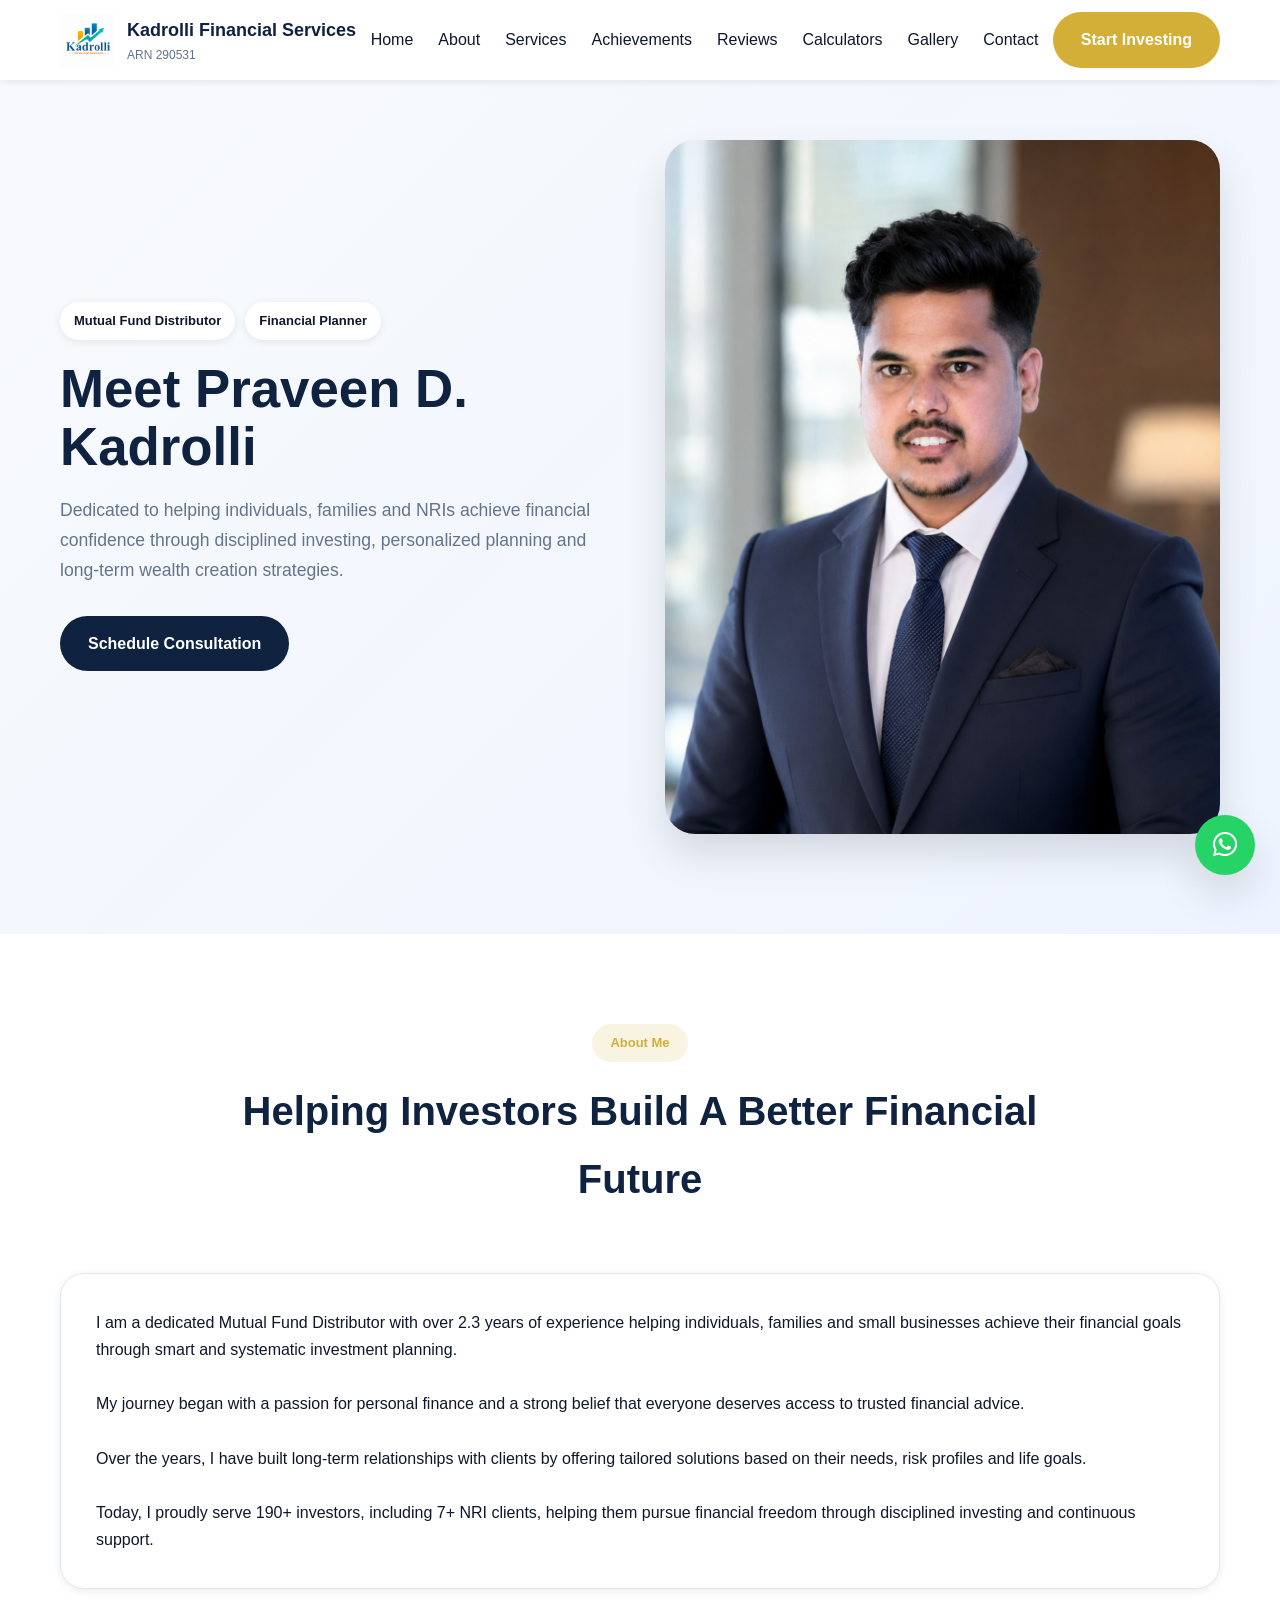
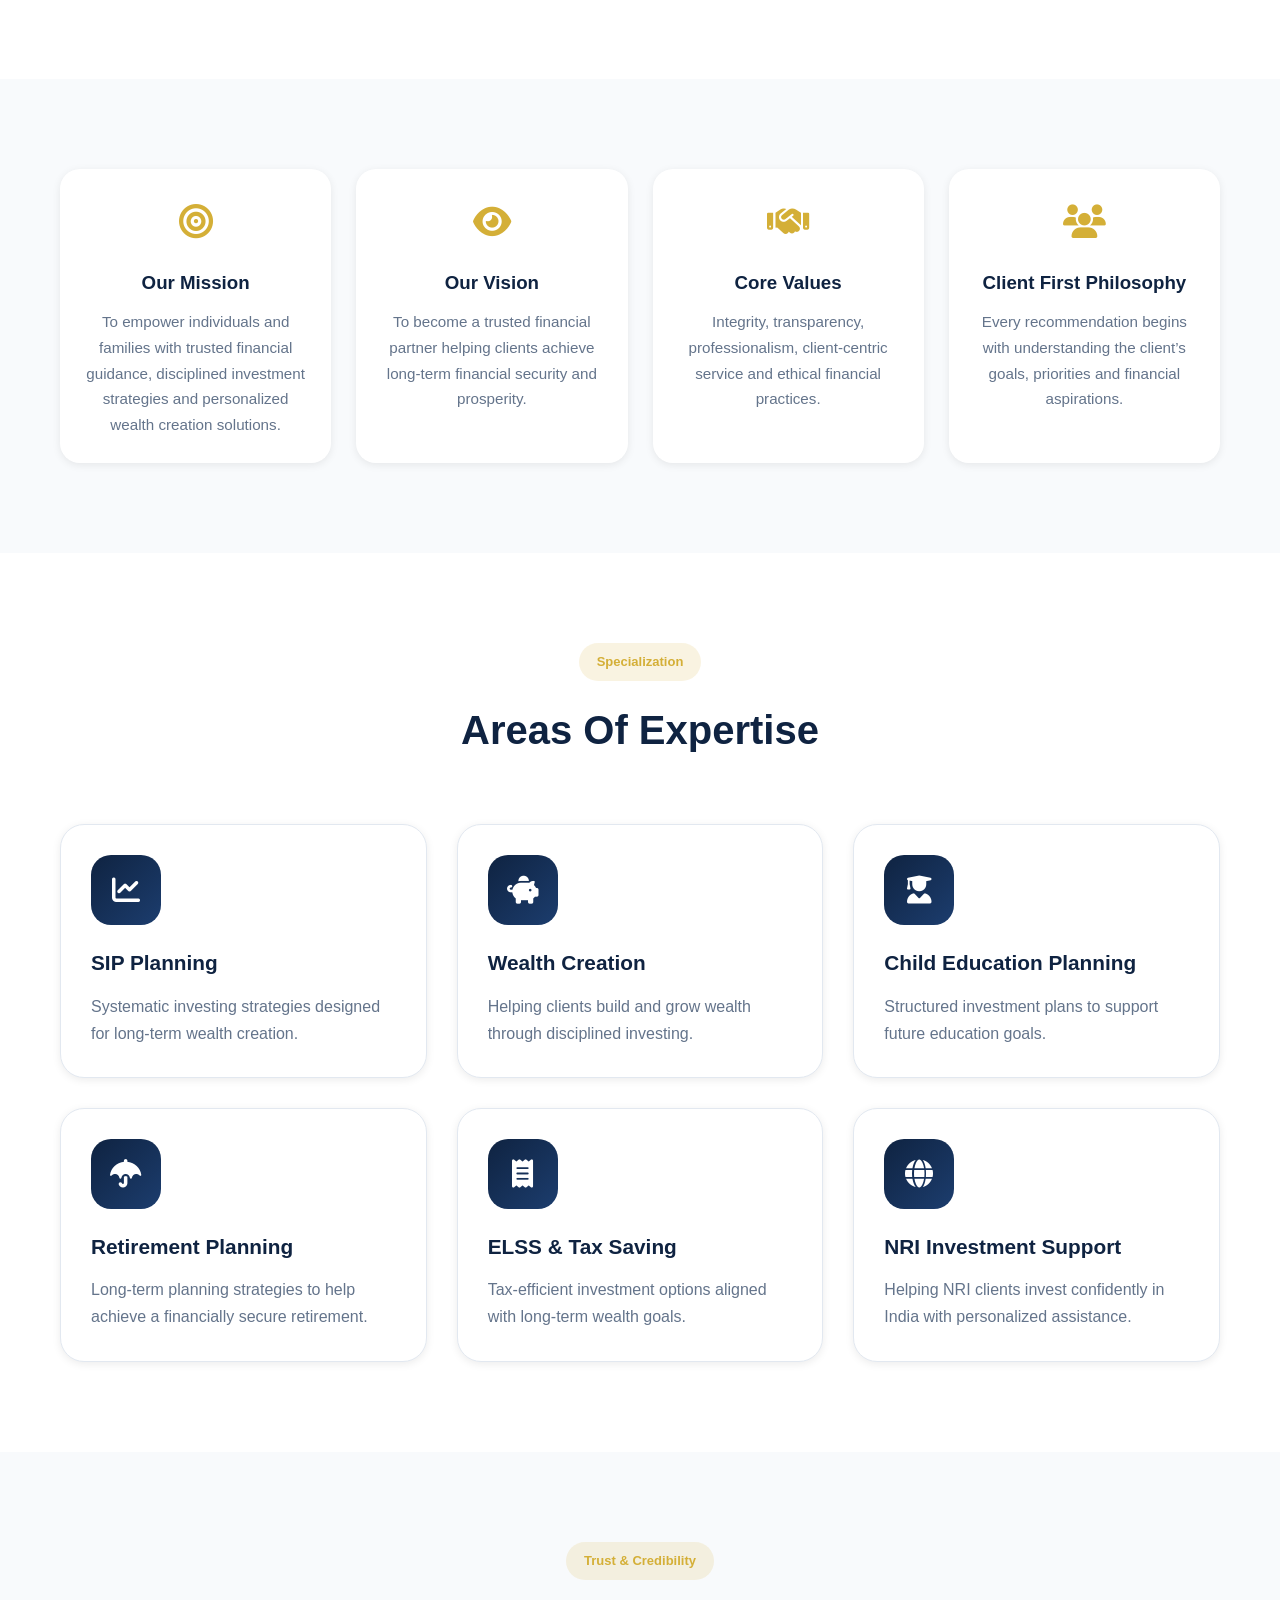
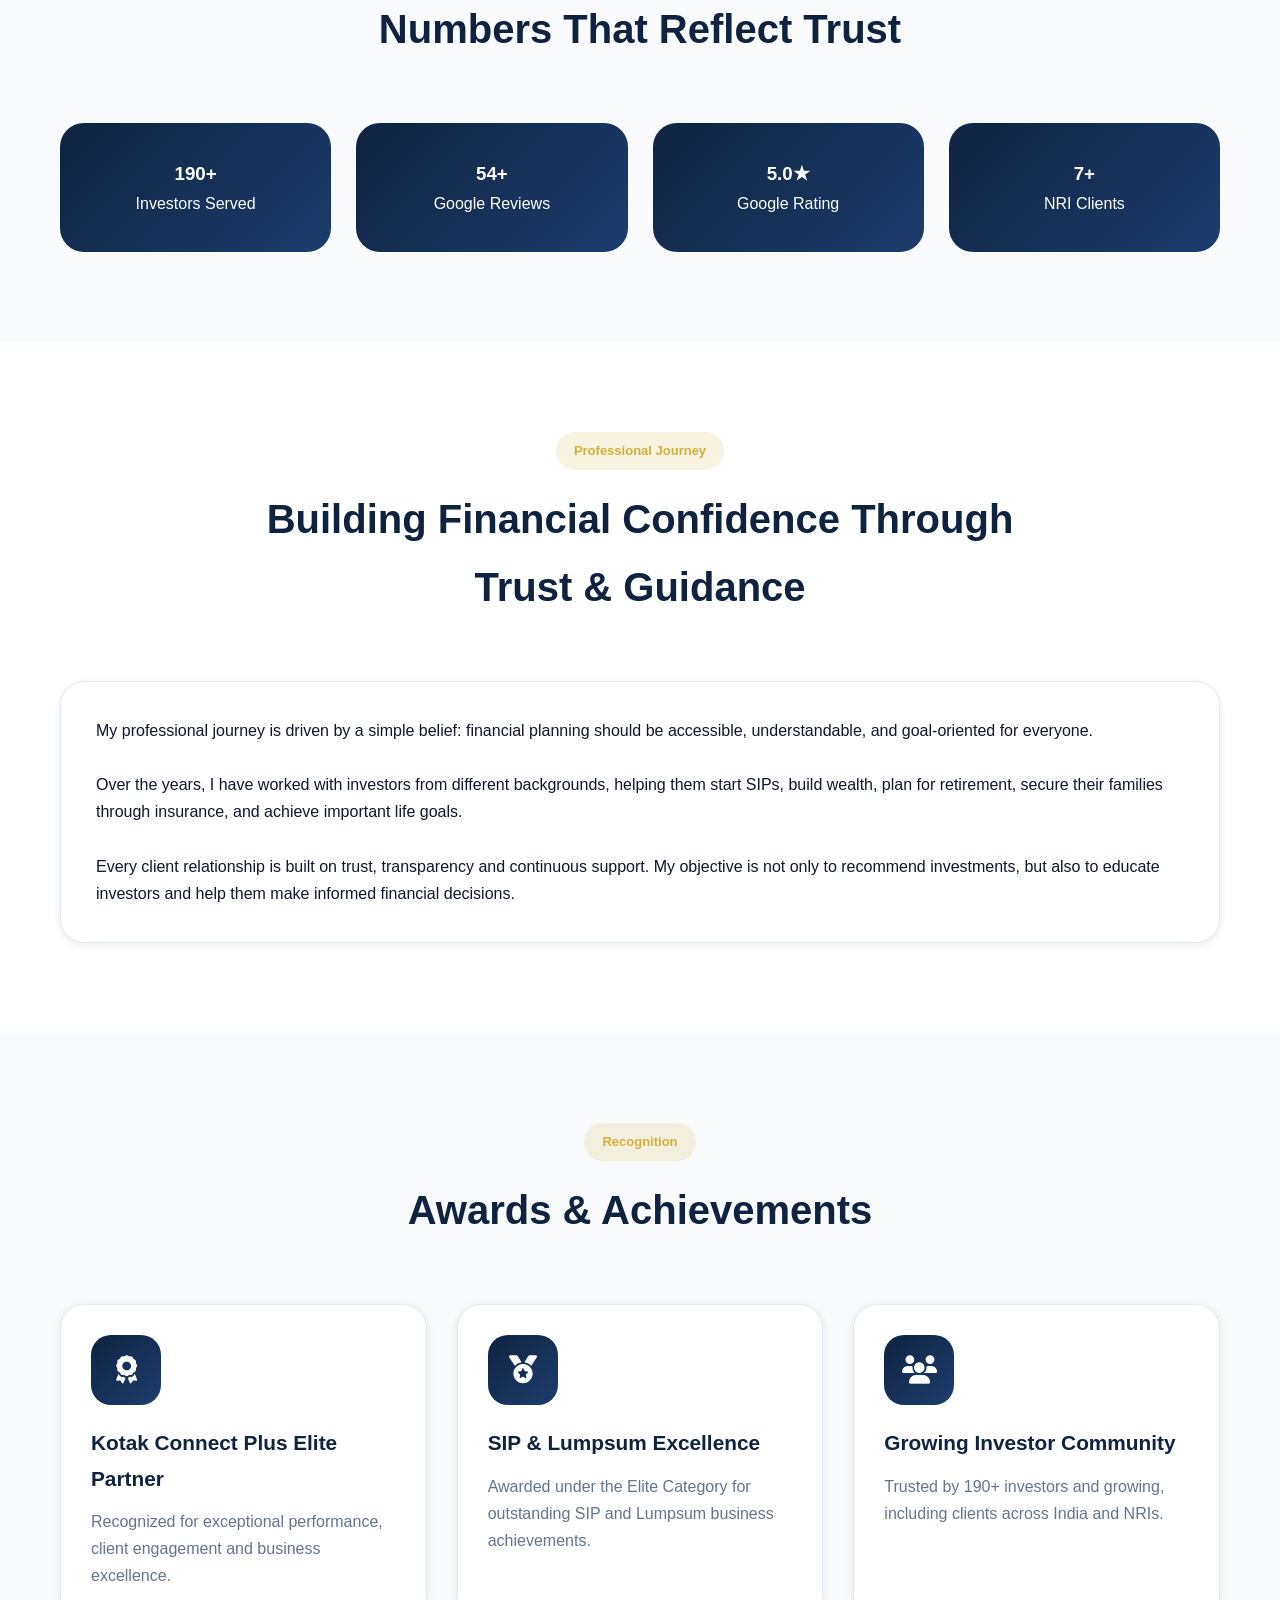
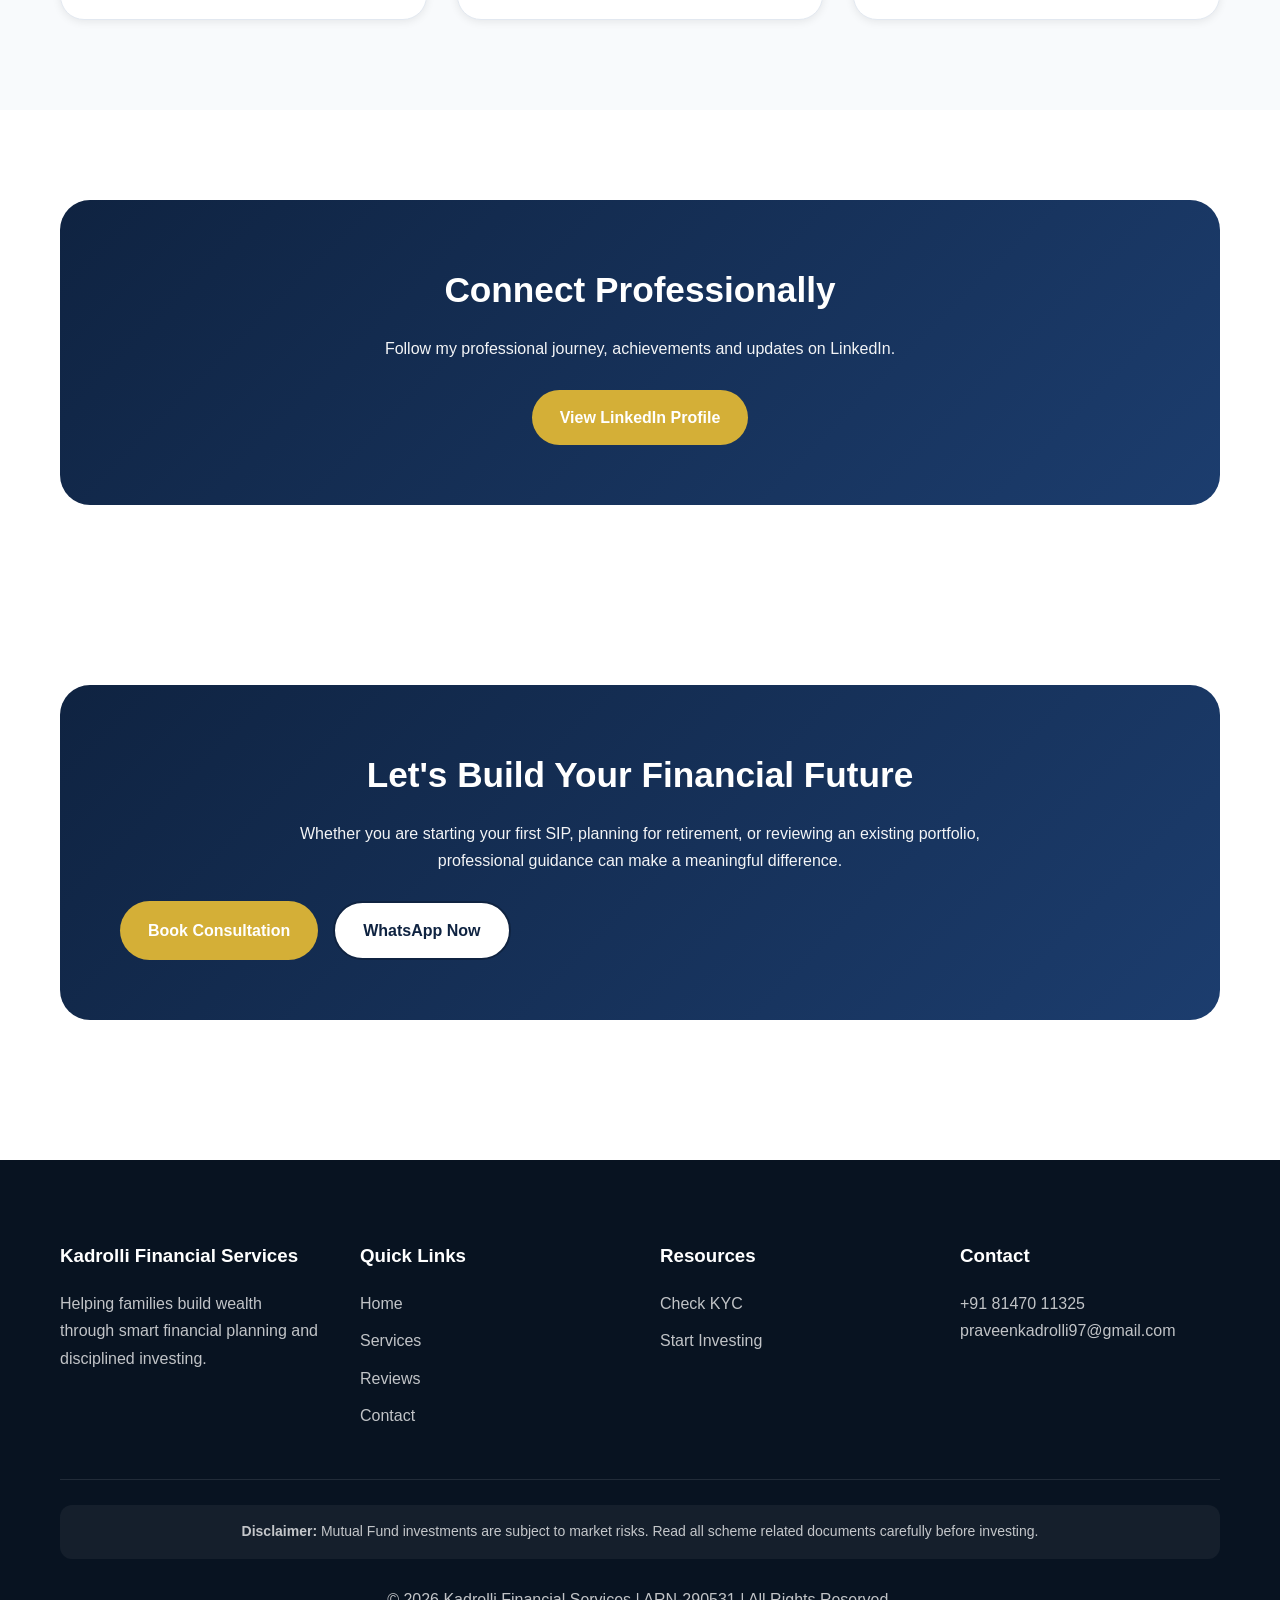
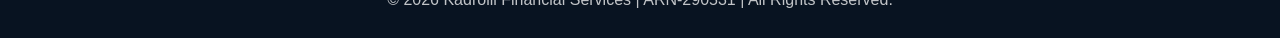
<file: about.html>
<!DOCTYPE html>
<html lang="en">

<head>

    <meta charset="UTF-8">

    <meta name="viewport"
        content="width=device-width, initial-scale=1.0">

    <title>

        About Praveen D. Kadrolli | Kadrolli Financial Services

    </title>

    <meta name="description"
        content="Learn about Praveen D. Kadrolli, Mutual Fund Distributor and Financial Planner helping families achieve financial goals through disciplined investing and personalized financial planning.">

    <link rel="icon"
        href="assets/logo.png">

    <link rel="stylesheet"
        href="https://cdnjs.cloudflare.com/ajax/libs/font-awesome/6.5.1/css/all.min.css">

    <link rel="stylesheet"
        href="assets/style.css">

</head>

<body>

    <!-- HEADER -->

    <header class="header">

        <div class="container">

            <nav class="navbar">

                <a href="index.html"
                    class="logo">

                    <img src="assets/logo.png"
                        alt="Logo">

                    <div class="logo-text">

                        <h3>

                            Kadrolli Financial Services

                        </h3>

                        <span>

                            ARN 290531

                        </span>

                    </div>

                </a>

                <ul class="nav-links">

                    <li><a href="index.html">Home</a></li>

                    <li><a href="about.html">About</a></li>

                    <li><a href="services.html">Services</a></li>

                    <li><a href="achievements.html">Achievements</a></li>

                    <li><a href="reviews.html">Reviews</a></li>

                    <li><a href="calculators.html">Calculators</a></li>

                    <li><a href="gallery.html">Gallery</a></li>

                    <li><a href="contact.html">Contact</a></li>

                </ul>

                <a href="https://connectplus.kotaksecurities.com/app/refer/BZ1FZG"
                    target="_blank"
                    class="btn btn-gold">

                    Start Investing

                </a>

            </nav>

        </div>

    </header>

    <!-- PAGE HERO -->

    <section class="hero">

        <div class="container">

            <div class="hero-wrapper">

                <div class="hero-content">

                    <div class="hero-badges">

                        <span>

                            Mutual Fund Distributor

                        </span>

                        <span>

                            Financial Planner

                        </span>

                    </div>

                    <h1>

                        Meet Praveen D. Kadrolli

                    </h1>

                    <p>

                        Dedicated to helping individuals,
                        families and NRIs achieve financial
                        confidence through disciplined investing,
                        personalized planning and long-term
                        wealth creation strategies.

                    </p>

                    <a href="contact.html"
                        class="btn btn-primary">

                        Schedule Consultation

                    </a>

                </div>

                <div class="hero-image">

                    <img src="assets/profile.png"
                        alt="Praveen Kadrolli">

                </div>

            </div>

        </div>

    </section>

    <!-- ABOUT INTRO -->

    <section class="section">

        <div class="container">

            <div class="section-title">

                <span>

                    About Me

                </span>

                <h2>

                    Helping Investors Build A Better Financial Future

                </h2>

            </div>

            <div class="contact-card">

                <p>

                    I am a dedicated Mutual Fund Distributor with
                    over 2.3 years of experience helping individuals,
                    families and small businesses achieve their
                    financial goals through smart and systematic
                    investment planning.

                </p>

                <br>

                <p>

                    My journey began with a passion for personal
                    finance and a strong belief that everyone
                    deserves access to trusted financial advice.

                </p>

                <br>

                <p>

                    Over the years, I have built long-term
                    relationships with clients by offering
                    tailored solutions based on their needs,
                    risk profiles and life goals.

                </p>

                <br>

                <p>

                    Today, I proudly serve 190+ investors,
                    including 7+ NRI clients, helping them
                    pursue financial freedom through
                    disciplined investing and continuous support.

                </p>

            </div>

        </div>

    </section>

      <!-- MISSION & VISION -->

    <section class="section process-section">

        <div class="container">

            <div class="features-grid">

                <!-- Mission -->

                <div class="feature-card">

                    <div class="feature-icon">

                        <i class="fas fa-bullseye"></i>

                    </div>

                    <h3>

                        Our Mission

                    </h3>

                    <p>

                        To empower individuals and families with
                        trusted financial guidance, disciplined
                        investment strategies and personalized
                        wealth creation solutions.

                    </p>

                </div>

                <!-- Vision -->

                <div class="feature-card">

                    <div class="feature-icon">

                        <i class="fas fa-eye"></i>

                    </div>

                    <h3>

                        Our Vision

                    </h3>

                    <p>

                        To become a trusted financial partner
                        helping clients achieve long-term
                        financial security and prosperity.

                    </p>

                </div>

                <!-- Values -->

                <div class="feature-card">

                    <div class="feature-icon">

                        <i class="fas fa-handshake"></i>

                    </div>

                    <h3>

                        Core Values

                    </h3>

                    <p>

                        Integrity, transparency, professionalism,
                        client-centric service and ethical
                        financial practices.

                    </p>

                </div>

                <!-- Philosophy -->

                <div class="feature-card">

                    <div class="feature-icon">

                        <i class="fas fa-users"></i>

                    </div>

                    <h3>

                        Client First Philosophy

                    </h3>

                    <p>

                        Every recommendation begins with
                        understanding the client’s goals,
                        priorities and financial aspirations.

                    </p>

                </div>

            </div>

        </div>

    </section>

    <!-- SPECIALIZATION -->

    <section class="section">

        <div class="container">

            <div class="section-title">

                <span>

                    Specialization

                </span>

                <h2>

                    Areas Of Expertise

                </h2>

            </div>

            <div class="services-grid">

                <div class="service-card">

                    <div class="service-icon">

                        <i class="fas fa-chart-line"></i>

                    </div>

                    <h3>

                        SIP Planning

                    </h3>

                    <p>

                        Systematic investing strategies designed
                        for long-term wealth creation.

                    </p>

                </div>

                <div class="service-card">

                    <div class="service-icon">

                        <i class="fas fa-piggy-bank"></i>

                    </div>

                    <h3>

                        Wealth Creation

                    </h3>

                    <p>

                        Helping clients build and grow wealth
                        through disciplined investing.

                    </p>

                </div>

                <div class="service-card">

                    <div class="service-icon">

                        <i class="fas fa-user-graduate"></i>

                    </div>

                    <h3>

                        Child Education Planning

                    </h3>

                    <p>

                        Structured investment plans to support
                        future education goals.

                    </p>

                </div>

                <div class="service-card">

                    <div class="service-icon">

                        <i class="fas fa-umbrella"></i>

                    </div>

                    <h3>

                        Retirement Planning

                    </h3>

                    <p>

                        Long-term planning strategies to help
                        achieve a financially secure retirement.

                    </p>

                </div>

                <div class="service-card">

                    <div class="service-icon">

                        <i class="fas fa-receipt"></i>

                    </div>

                    <h3>

                        ELSS & Tax Saving

                    </h3>

                    <p>

                        Tax-efficient investment options aligned
                        with long-term wealth goals.

                    </p>

                </div>

                <div class="service-card">

                    <div class="service-icon">

                        <i class="fas fa-globe"></i>

                    </div>

                    <h3>

                        NRI Investment Support

                    </h3>

                    <p>

                        Helping NRI clients invest confidently
                        in India with personalized assistance.

                    </p>

                </div>

            </div>

        </div>

    </section>

    <!-- TRUST METRICS -->

    <section class="section process-section">

        <div class="container">

            <div class="section-title">

                <span>

                    Trust & Credibility

                </span>

                <h2>

                    Numbers That Reflect Trust

                </h2>

            </div>

            <div class="metrics-grid">

                <div class="metric-card">

                    <h3>

                        190+

                    </h3>

                    <p>

                        Investors Served

                    </p>

                </div>

                <div class="metric-card">

                    <h3>

                        54+

                    </h3>

                    <p>

                        Google Reviews

                    </p>

                </div>

                <div class="metric-card">

                    <h3>

                        5.0★

                    </h3>

                    <p>

                        Google Rating

                    </p>

                </div>

                <div class="metric-card">

                    <h3>

                        7+

                    </h3>

                    <p>

                        NRI Clients

                    </p>

                </div>

            </div>

        </div>

    </section>

      <!-- PROFESSIONAL JOURNEY -->

    <section class="section">

        <div class="container">

            <div class="section-title">

                <span>

                    Professional Journey

                </span>

                <h2>

                    Building Financial Confidence Through Trust & Guidance

                </h2>

            </div>

            <div class="contact-card">

                <p>

                    My professional journey is driven by a simple belief:
                    financial planning should be accessible, understandable,
                    and goal-oriented for everyone.

                </p>

                <br>

                <p>

                    Over the years, I have worked with investors from different
                    backgrounds, helping them start SIPs, build wealth,
                    plan for retirement, secure their families through insurance,
                    and achieve important life goals.

                </p>

                <br>

                <p>

                    Every client relationship is built on trust,
                    transparency and continuous support.
                    My objective is not only to recommend investments,
                    but also to educate investors and help them make
                    informed financial decisions.

                </p>

            </div>

        </div>

    </section>

    <!-- RECOGNITION -->

    <section class="section process-section">

        <div class="container">

            <div class="section-title">

                <span>

                    Recognition

                </span>

                <h2>

                    Awards & Achievements

                </h2>

            </div>

            <div class="services-grid">

                <div class="service-card">

                    <div class="service-icon">

                        <i class="fas fa-award"></i>

                    </div>

                    <h3>

                        Kotak Connect Plus Elite Partner

                    </h3>

                    <p>

                        Recognized for exceptional performance,
                        client engagement and business excellence.

                    </p>

                </div>

                <div class="service-card">

                    <div class="service-icon">

                        <i class="fas fa-medal"></i>

                    </div>

                    <h3>

                        SIP & Lumpsum Excellence

                    </h3>

                    <p>

                        Awarded under the Elite Category for
                        outstanding SIP and Lumpsum business achievements.

                    </p>

                </div>

                <div class="service-card">

                    <div class="service-icon">

                        <i class="fas fa-users"></i>

                    </div>

                    <h3>

                        Growing Investor Community

                    </h3>

                    <p>

                        Trusted by 190+ investors and growing,
                        including clients across India and NRIs.

                    </p>

                </div>

            </div>

        </div>

    </section>

    <!-- LINKEDIN SECTION -->

    <section class="section">

        <div class="container">

            <div class="review-summary">

                <h2>

                    Connect Professionally

                </h2>

                <p>

                    Follow my professional journey,
                    achievements and updates on LinkedIn.

                </p>

                <br>

                <a href="https://www.linkedin.com/in/praveen-kadrolli-971687240"
                    target="_blank"
                    class="btn btn-gold">

                    View LinkedIn Profile

                </a>

            </div>

        </div>

    </section>

    <!-- CONTACT CTA -->

    <section class="section">

        <div class="container">

            <div class="review-summary">

                <h2>

                    Let's Build Your Financial Future

                </h2>

                <p>

                    Whether you are starting your first SIP,
                    planning for retirement, or reviewing an
                    existing portfolio, professional guidance
                    can make a meaningful difference.

                </p>

                <br>

                <div class="hero-buttons">

                    <a href="contact.html"
                        class="btn btn-gold">

                        Book Consultation

                    </a>

                    <a href="https://wa.me/918147011325?text=Hello%20I%20would%20like%20to%20know%20more%20about%20your%20financial%20services."
                        target="_blank"
                        class="btn btn-outline">

                        WhatsApp Now

                    </a>

                </div>

            </div>

        </div>

    </section>

    <!-- FOOTER -->

    <footer class="footer">

        <div class="container">

            <div class="footer-grid">

                <div>

                    <h3>

                        Kadrolli Financial Services

                    </h3>

                    <p>

                        Helping families build wealth through
                        smart financial planning and disciplined investing.

                    </p>

                </div>

                <div>

                    <h3>

                        Quick Links

                    </h3>

                    <ul>

                        <li><a href="index.html">Home</a></li>
                        <li><a href="services.html">Services</a></li>
                        <li><a href="reviews.html">Reviews</a></li>
                        <li><a href="contact.html">Contact</a></li>

                    </ul>

                </div>

                <div>

                    <h3>

                        Resources

                    </h3>

                    <ul>

                        <li>
                            <a href="https://www.cvlkra.com/"
                                target="_blank">
                                Check KYC
                            </a>
                        </li>

                        <li>
                            <a href="https://connectplus.kotaksecurities.com/app/refer/BZ1FZG"
                                target="_blank">
                                Start Investing
                            </a>
                        </li>

                    </ul>

                </div>

                <div>

                    <h3>

                        Contact

                    </h3>

                    <p>

                        +91 81470 11325

                    </p>

                    <p>

                        praveenkadrolli97@gmail.com

                    </p>

                </div>

            </div>

            <div class="footer-bottom">

                <div class="footer-disclaimer">

                    <p>

                        <strong>Disclaimer:</strong>
                        Mutual Fund investments are subject to market risks.
                        Read all scheme related documents carefully before investing.

                    </p>

                </div>

                <br>

                <p>

                    © 2026 Kadrolli Financial Services |
                    ARN-290531 |
                    All Rights Reserved.

                </p>

            </div>

        </div>

    </footer>

    <!-- WHATSAPP FLOAT -->

    <a href="https://wa.me/918147011325?text=Hello%20I%20would%20like%20to%20know%20more%20about%20your%20financial%20services."
        class="whatsapp-float"
        target="_blank">

        <i class="fab fa-whatsapp"></i>

    </a>

    <!-- SCRIPT -->

    <script src="assets/script.js"></script>

</body>

</html>
</file>
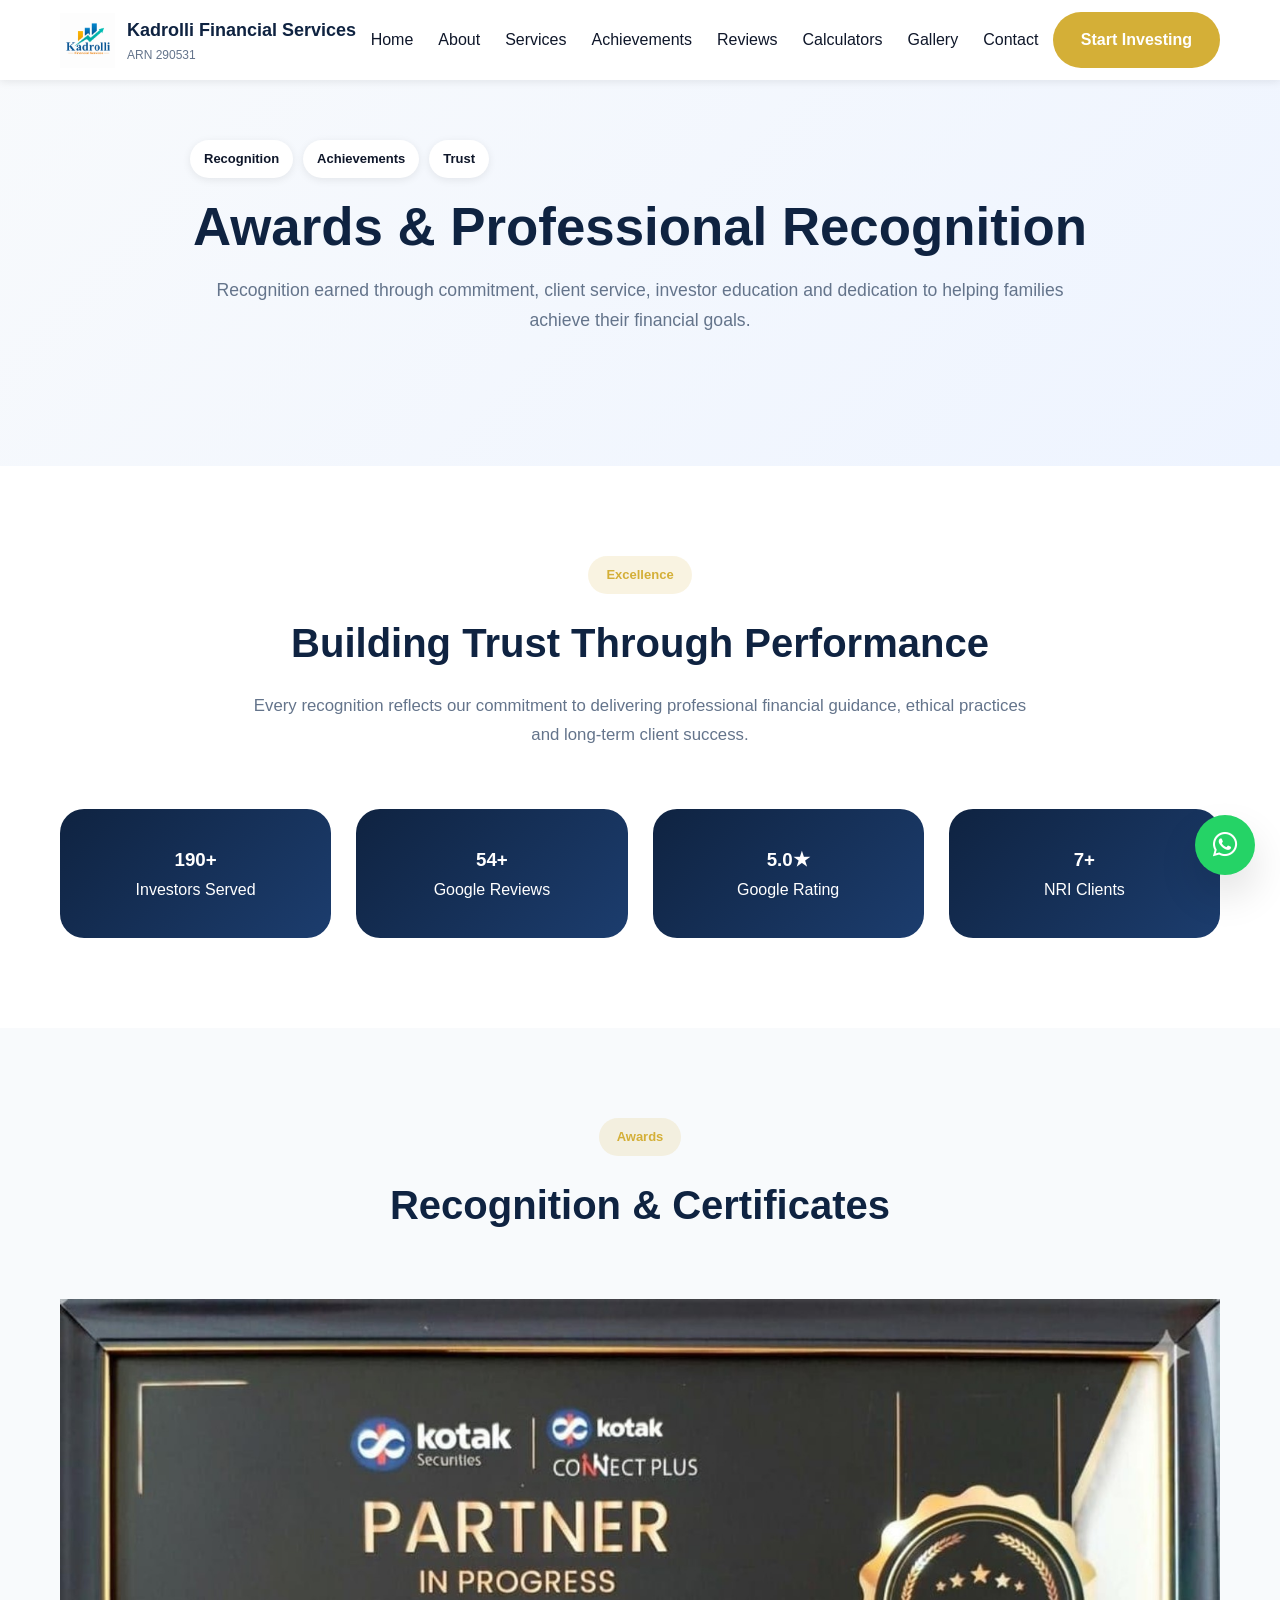
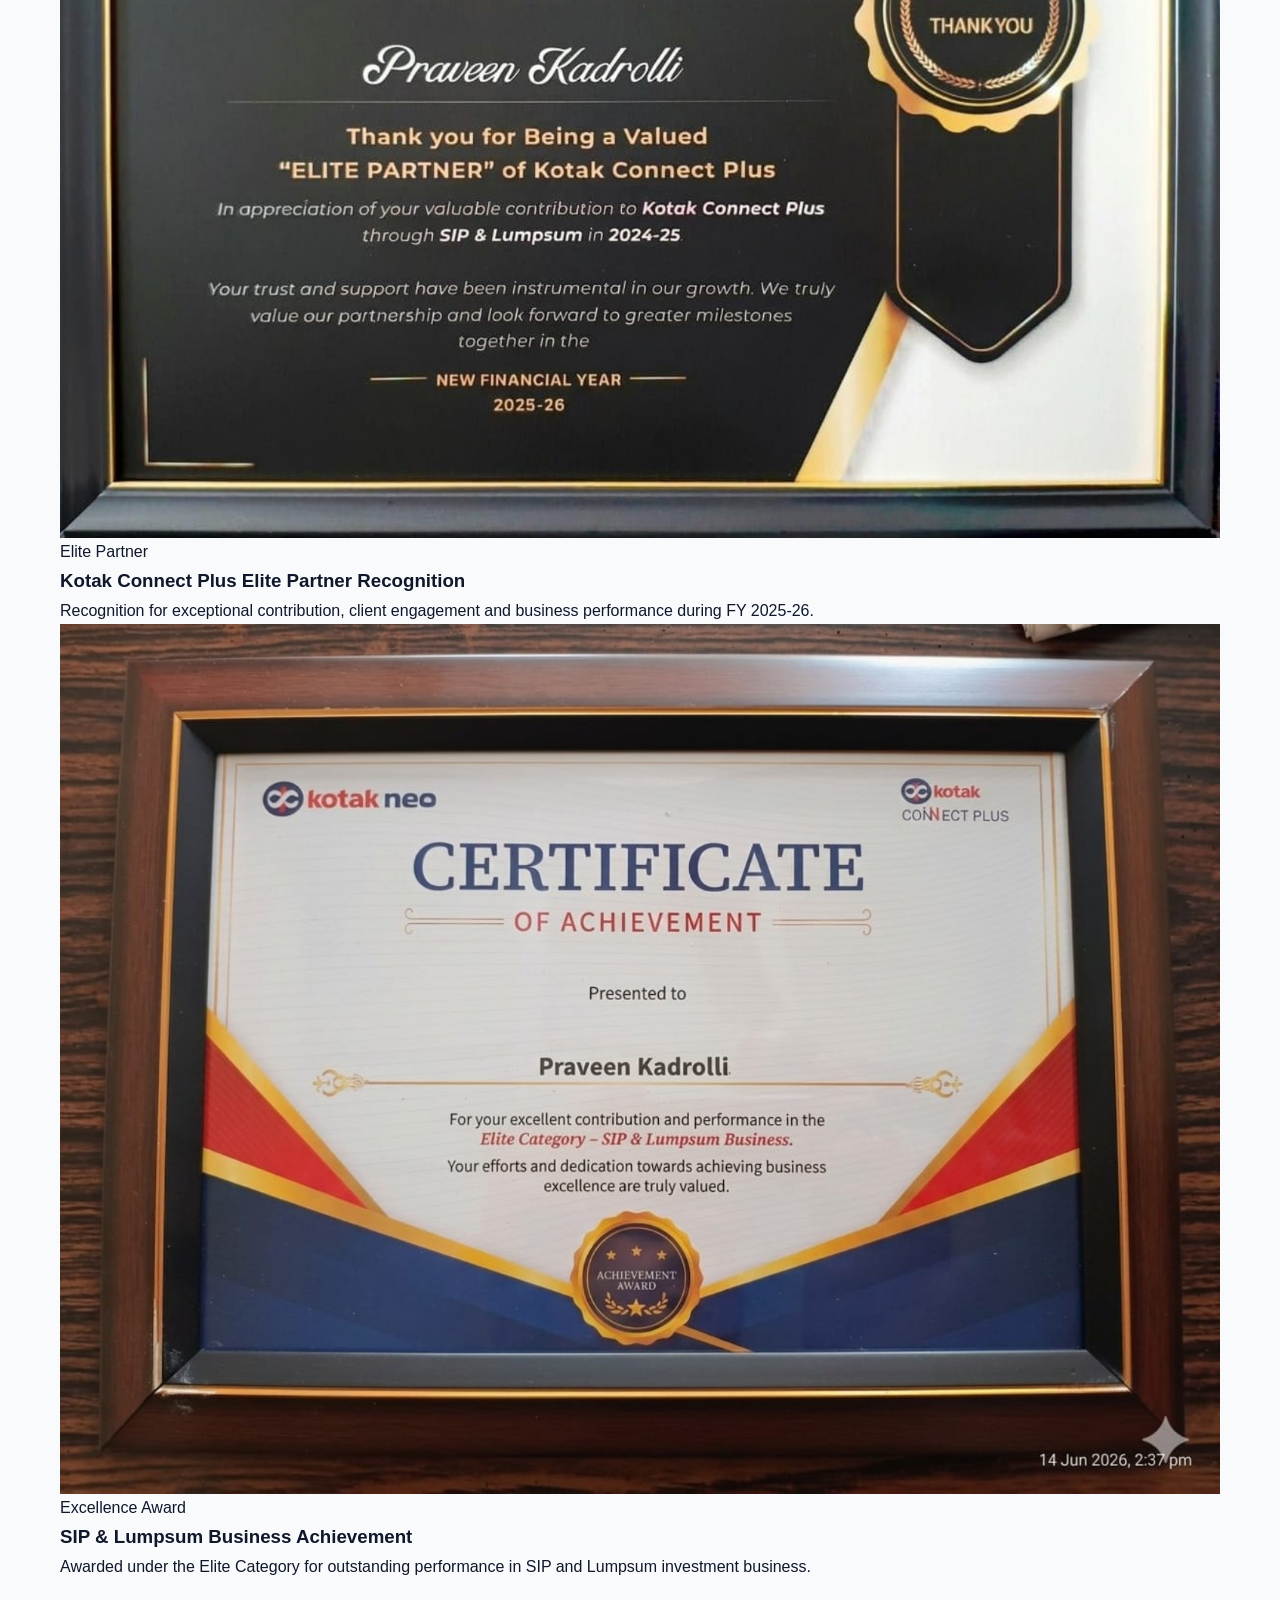
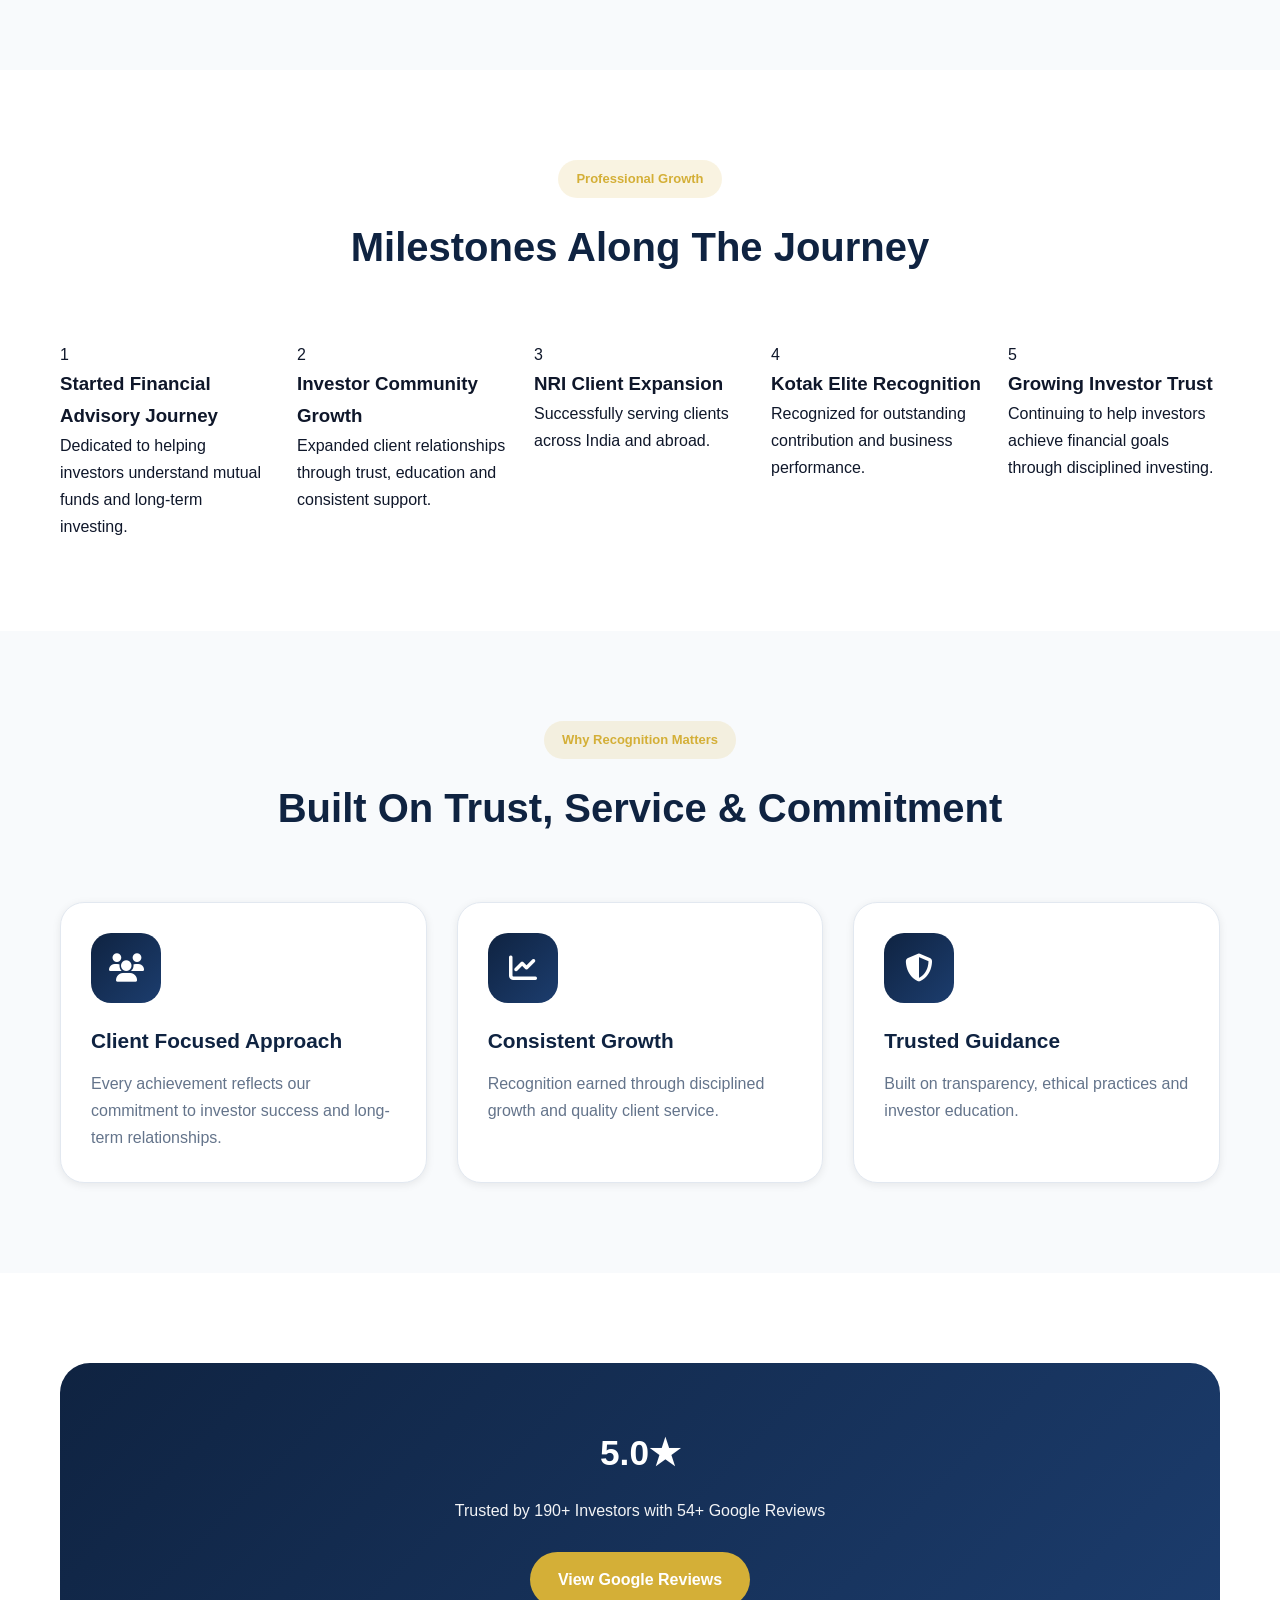
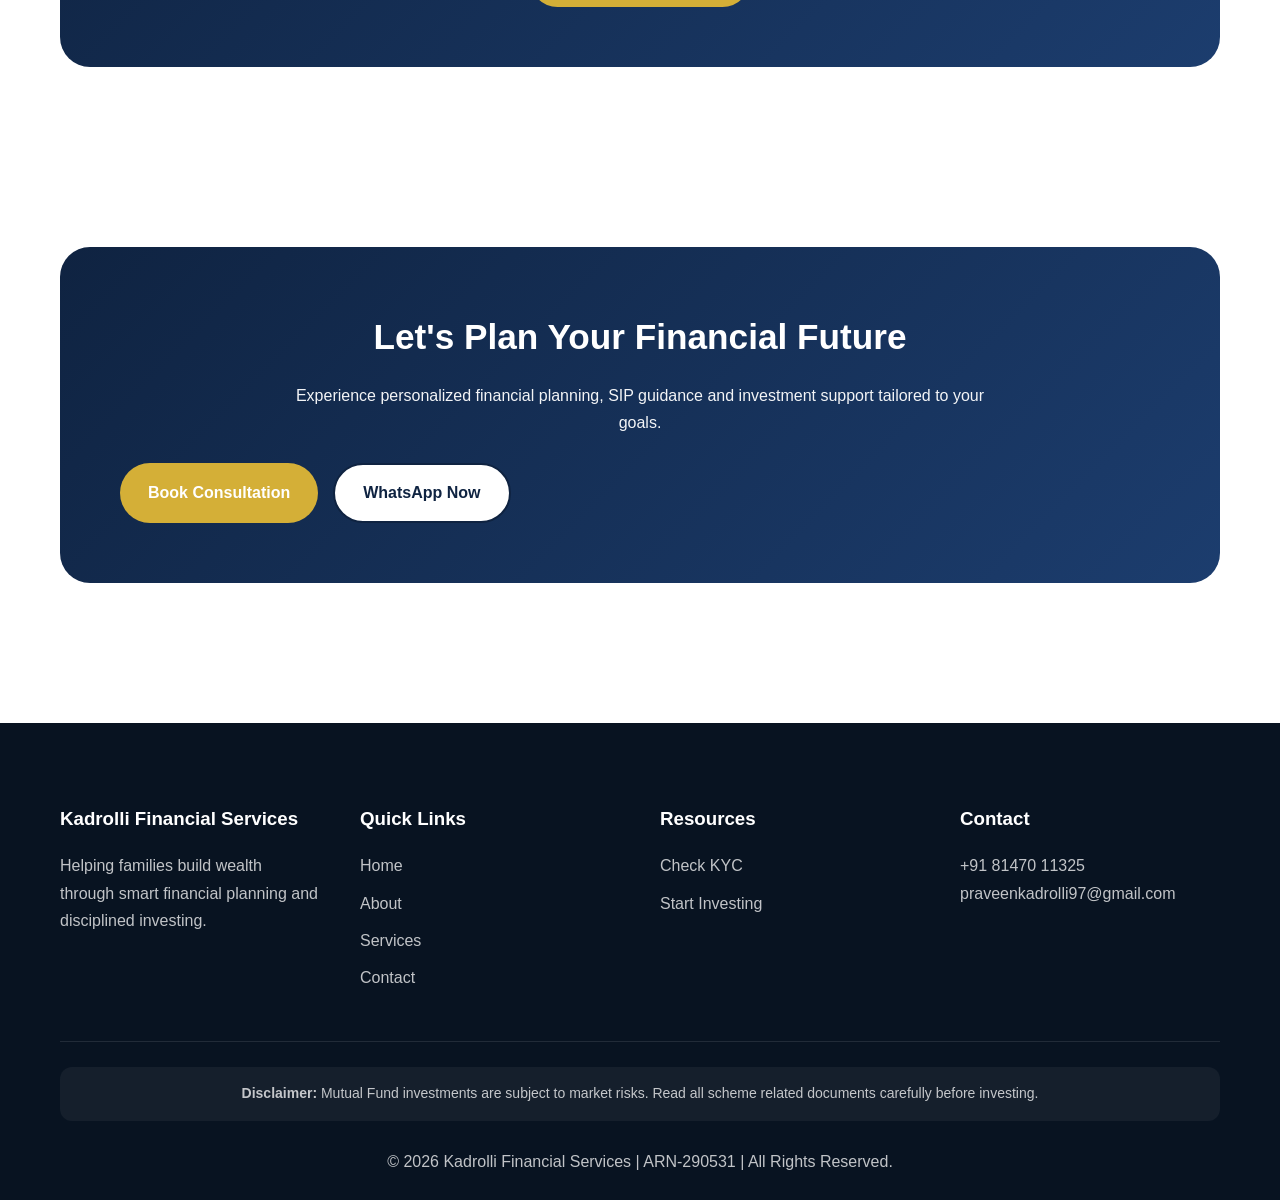
<file: achievements.html>
<!DOCTYPE html>
<html lang="en">

<head>

    <meta charset="UTF-8">

    <meta name="viewport"
        content="width=device-width, initial-scale=1.0">

    <title>

        Awards & Achievements | Kadrolli Financial Services

    </title>

    <meta name="description"
        content="Explore the awards, recognitions and achievements of Praveen D. Kadrolli and Kadrolli Financial Services.">

    <link rel="icon"
        href="assets/logo.png">

    <link rel="stylesheet"
        href="https://cdnjs.cloudflare.com/ajax/libs/font-awesome/6.5.1/css/all.min.css">

    <link rel="stylesheet"
        href="assets/style.css">

</head>

<body>

    <!-- HEADER -->

    <header class="header">

        <div class="container">

            <nav class="navbar">

                <a href="index.html"
                    class="logo">

                    <img src="assets/logo.png"
                        alt="Logo">

                    <div class="logo-text">

                        <h3>

                            Kadrolli Financial Services

                        </h3>

                        <span>

                            ARN 290531

                        </span>

                    </div>

                </a>

                <ul class="nav-links">

                    <li><a href="index.html">Home</a></li>
                    <li><a href="about.html">About</a></li>
                    <li><a href="services.html">Services</a></li>
                    <li><a href="achievements.html">Achievements</a></li>
                    <li><a href="reviews.html">Reviews</a></li>
                    <li><a href="calculators.html">Calculators</a></li>
                    <li><a href="gallery.html">Gallery</a></li>
                    <li><a href="contact.html">Contact</a></li>

                </ul>

                <a href="https://connectplus.kotaksecurities.com/app/refer/BZ1FZG"
                    target="_blank"
                    class="btn btn-gold">

                    Start Investing

                </a>

            </nav>

        </div>

    </header>

    <!-- HERO -->

    <section class="hero">

        <div class="container">

            <div class="hero-content"
                style="text-align:center; max-width:900px; margin:auto;">

                <div class="hero-badges">

                    <span>Recognition</span>
                    <span>Achievements</span>
                    <span>Trust</span>

                </div>

                <h1>

                    Awards & Professional Recognition

                </h1>

                <p>

                    Recognition earned through commitment,
                    client service, investor education and
                    dedication to helping families achieve
                    their financial goals.

                </p>

            </div>

        </div>

    </section>

    <!-- ACHIEVEMENTS INTRO -->

    <section class="section">

        <div class="container">

            <div class="section-title">

                <span>

                    Excellence

                </span>

                <h2>

                    Building Trust Through Performance

                </h2>

                <p>

                    Every recognition reflects our commitment
                    to delivering professional financial guidance,
                    ethical practices and long-term client success.

                </p>

            </div>

            <div class="metrics-grid">

                <div class="metric-card">

                    <h3>

                        190+

                    </h3>

                    <p>

                        Investors Served

                    </p>

                </div>

                <div class="metric-card">

                    <h3>

                        54+

                    </h3>

                    <p>

                        Google Reviews

                    </p>

                </div>

                <div class="metric-card">

                    <h3>

                        5.0★

                    </h3>

                    <p>

                        Google Rating

                    </p>

                </div>

                <div class="metric-card">

                    <h3>

                        7+

                    </h3>

                    <p>

                        NRI Clients

                    </p>

                </div>

            </div>

        </div>

    </section>

    <!-- AWARD GALLERY -->

    <section class="section process-section">

        <div class="container">

            <div class="section-title">

                <span>

                    Awards

                </span>

                <h2>

                    Recognition & Certificates

                </h2>

            </div>

            <div class="awards-grid">

                <!-- AWARD 1 -->

                <div class="award-card">

                    <div class="award-image">

                        <img src="assets/kotak-award.jpg"
                            alt="Kotak Elite Partner Award">

                    </div>

                    <div class="award-content">

                        <span class="award-badge">

                            Elite Partner

                        </span>

                        <h3>

                            Kotak Connect Plus
                            Elite Partner Recognition

                        </h3>

                        <p>

                            Recognition for exceptional contribution,
                            client engagement and business performance
                            during FY 2025-26.

                        </p>

                    </div>

                </div>

                <!-- AWARD 2 -->

                <div class="award-card">

                    <div class="award-image">

                        <img src="assets/kotak-award2.jpg"
                            alt="Achievement Certificate">

                    </div>

                    <div class="award-content">

                        <span class="award-badge">

                            Excellence Award

                        </span>

                        <h3>

                            SIP & Lumpsum Business Achievement

                        </h3>

                        <p>

                            Awarded under the Elite Category
                            for outstanding performance in SIP
                            and Lumpsum investment business.

                        </p>

                    </div>

                </div>

            </div>

        </div>

    </section>

      <!-- PROFESSIONAL MILESTONES -->

    <section class="section">

        <div class="container">

            <div class="section-title">

                <span>

                    Professional Growth

                </span>

                <h2>

                    Milestones Along The Journey

                </h2>

            </div>

            <div class="process-grid">

                <div class="process-card">

                    <div class="process-number">

                        1

                    </div>

                    <h3>

                        Started Financial Advisory Journey

                    </h3>

                    <p>

                        Dedicated to helping investors understand
                        mutual funds and long-term investing.

                    </p>

                </div>

                <div class="process-card">

                    <div class="process-number">

                        2

                    </div>

                    <h3>

                        Investor Community Growth

                    </h3>

                    <p>

                        Expanded client relationships through
                        trust, education and consistent support.

                    </p>

                </div>

                <div class="process-card">

                    <div class="process-number">

                        3

                    </div>

                    <h3>

                        NRI Client Expansion

                    </h3>

                    <p>

                        Successfully serving clients across
                        India and abroad.

                    </p>

                </div>

                <div class="process-card">

                    <div class="process-number">

                        4

                    </div>

                    <h3>

                        Kotak Elite Recognition

                    </h3>

                    <p>

                        Recognized for outstanding contribution
                        and business performance.

                    </p>

                </div>

                <div class="process-card">

                    <div class="process-number">

                        5

                    </div>

                    <h3>

                        Growing Investor Trust

                    </h3>

                    <p>

                        Continuing to help investors achieve
                        financial goals through disciplined investing.

                    </p>

                </div>

            </div>

        </div>

    </section>

    <!-- WHY RECOGNITION MATTERS -->

    <section class="section process-section">

        <div class="container">

            <div class="section-title">

                <span>

                    Why Recognition Matters

                </span>

                <h2>

                    Built On Trust, Service & Commitment

                </h2>

            </div>

            <div class="services-grid">

                <div class="service-card">

                    <div class="service-icon">

                        <i class="fas fa-users"></i>

                    </div>

                    <h3>

                        Client Focused Approach

                    </h3>

                    <p>

                        Every achievement reflects our commitment
                        to investor success and long-term relationships.

                    </p>

                </div>

                <div class="service-card">

                    <div class="service-icon">

                        <i class="fas fa-chart-line"></i>

                    </div>

                    <h3>

                        Consistent Growth

                    </h3>

                    <p>

                        Recognition earned through disciplined
                        growth and quality client service.

                    </p>

                </div>

                <div class="service-card">

                    <div class="service-icon">

                        <i class="fas fa-shield-alt"></i>

                    </div>

                    <h3>

                        Trusted Guidance

                    </h3>

                    <p>

                        Built on transparency, ethical practices
                        and investor education.

                    </p>

                </div>

            </div>

        </div>

    </section>

    <!-- GOOGLE REVIEW SUMMARY -->

    <section class="section">

        <div class="container">

            <div class="review-summary">

                <h2>

                    5.0★

                </h2>

                <p>

                    Trusted by 190+ Investors
                    with 54+ Google Reviews

                </p>

                <br>

                <a href="https://share.google/xQDqUt3Oo3j7FK9i0"
                    target="_blank"
                    class="btn btn-gold">

                    View Google Reviews

                </a>

            </div>

        </div>

    </section>

    <!-- CTA -->

    <section class="section">

        <div class="container">

            <div class="review-summary">

                <h2>

                    Let's Plan Your Financial Future

                </h2>

                <p>

                    Experience personalized financial planning,
                    SIP guidance and investment support tailored
                    to your goals.

                </p>

                <br>

                <div class="hero-buttons">

                    <a href="contact.html"
                        class="btn btn-gold">

                        Book Consultation

                    </a>

                    <a href="https://wa.me/918147011325?text=Hello%20I%20would%20like%20to%20know%20more%20about%20your%20financial%20services."
                        target="_blank"
                        class="btn btn-outline">

                        WhatsApp Now

                    </a>

                </div>

            </div>

        </div>

    </section>

    <!-- FOOTER -->

    <footer class="footer">

        <div class="container">

            <div class="footer-grid">

                <div>

                    <h3>

                        Kadrolli Financial Services

                    </h3>

                    <p>

                        Helping families build wealth through
                        smart financial planning and disciplined investing.

                    </p>

                </div>

                <div>

                    <h3>

                        Quick Links

                    </h3>

                    <ul>

                        <li><a href="index.html">Home</a></li>
                        <li><a href="about.html">About</a></li>
                        <li><a href="services.html">Services</a></li>
                        <li><a href="contact.html">Contact</a></li>

                    </ul>

                </div>

                <div>

                    <h3>

                        Resources

                    </h3>

                    <ul>

                        <li>
                            <a href="https://www.cvlkra.com/"
                                target="_blank">
                                Check KYC
                            </a>
                        </li>

                        <li>
                            <a href="https://connectplus.kotaksecurities.com/app/refer/BZ1FZG"
                                target="_blank">
                                Start Investing
                            </a>
                        </li>

                    </ul>

                </div>

                <div>

                    <h3>

                        Contact

                    </h3>

                    <p>

                        +91 81470 11325

                    </p>

                    <p>

                        praveenkadrolli97@gmail.com

                    </p>

                </div>

            </div>

            <div class="footer-bottom">

                <div class="footer-disclaimer">

                    <p>

                        <strong>Disclaimer:</strong>
                        Mutual Fund investments are subject to market risks.
                        Read all scheme related documents carefully before investing.

                    </p>

                </div>

                <br>

                <p>

                    © 2026 Kadrolli Financial Services |
                    ARN-290531 |
                    All Rights Reserved.

                </p>

            </div>

        </div>

    </footer>

    <!-- WHATSAPP FLOAT -->

    <a href="https://wa.me/918147011325?text=Hello%20I%20would%20like%20to%20know%20more%20about%20your%20financial%20services."
        class="whatsapp-float"
        target="_blank">

        <i class="fab fa-whatsapp"></i>

    </a>

    <!-- SCRIPT -->

    <script src="assets/script.js"></script>

</body>

</html>
</file>
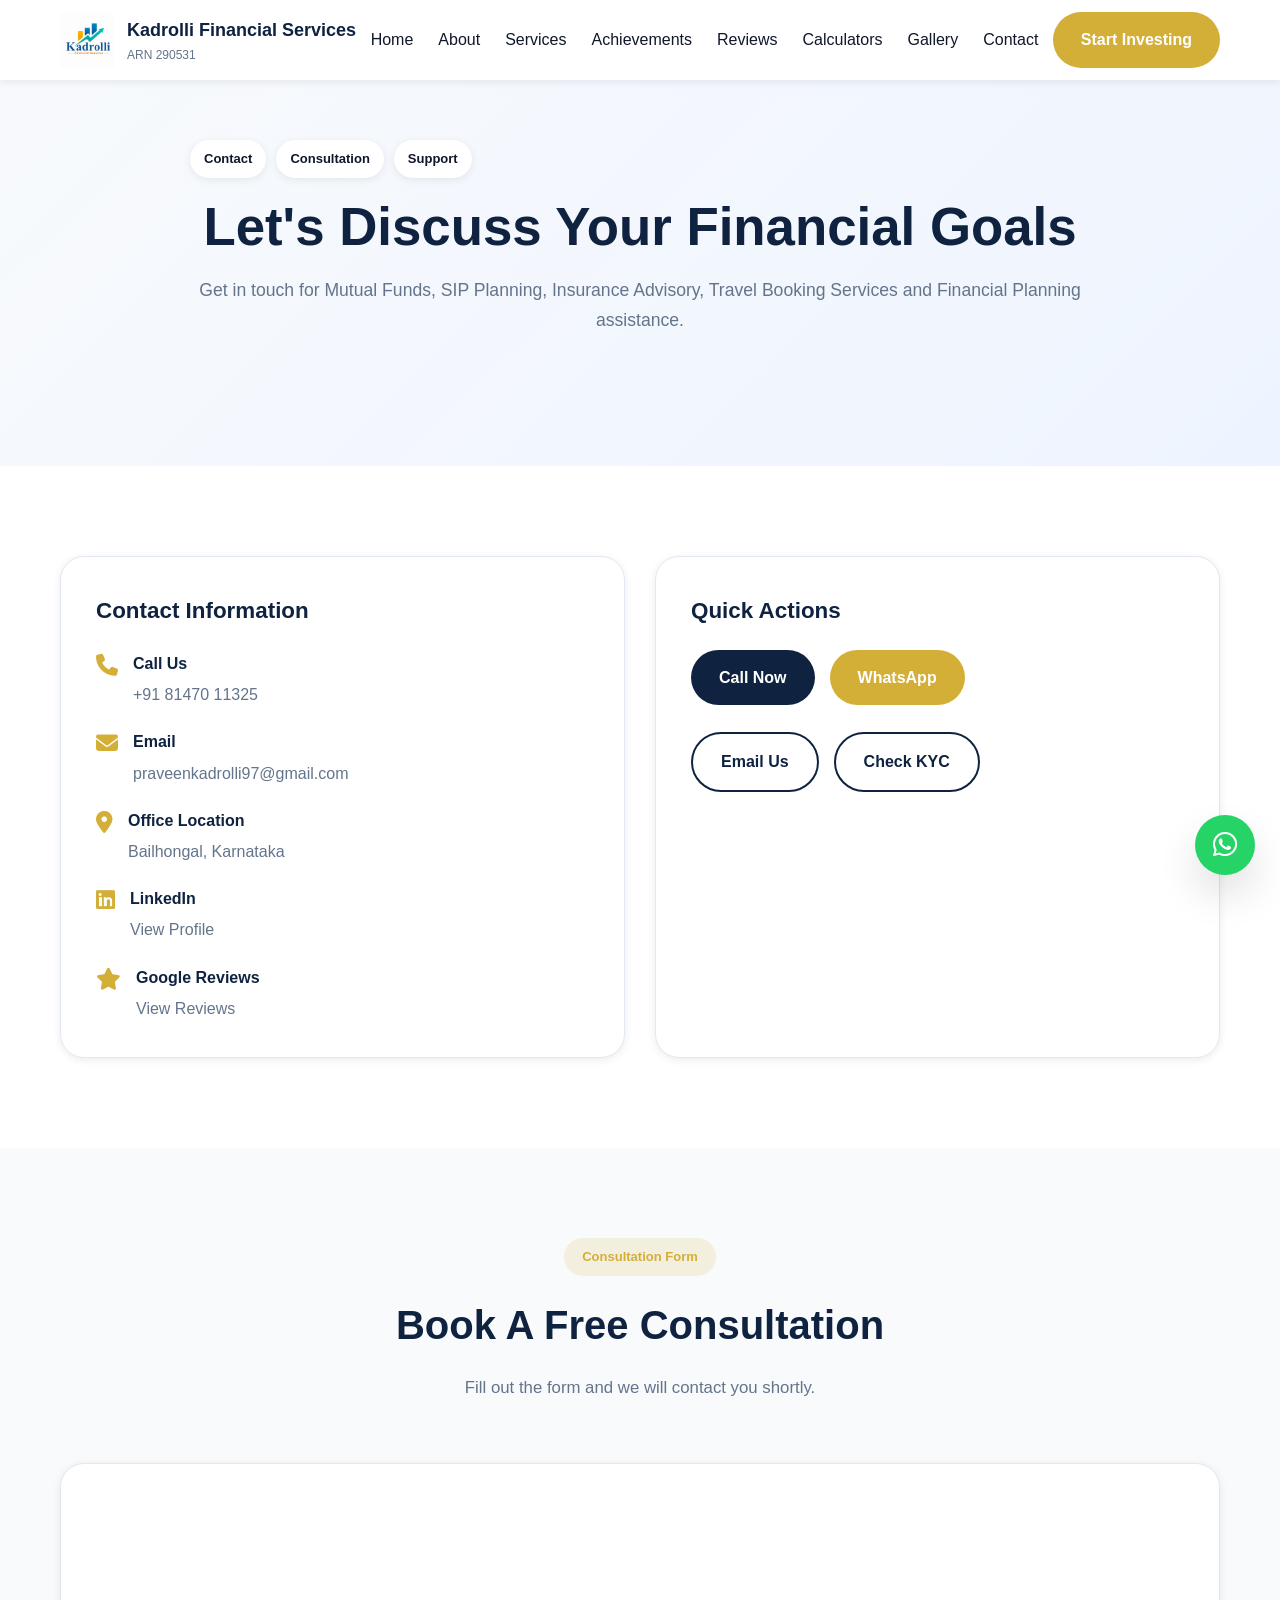
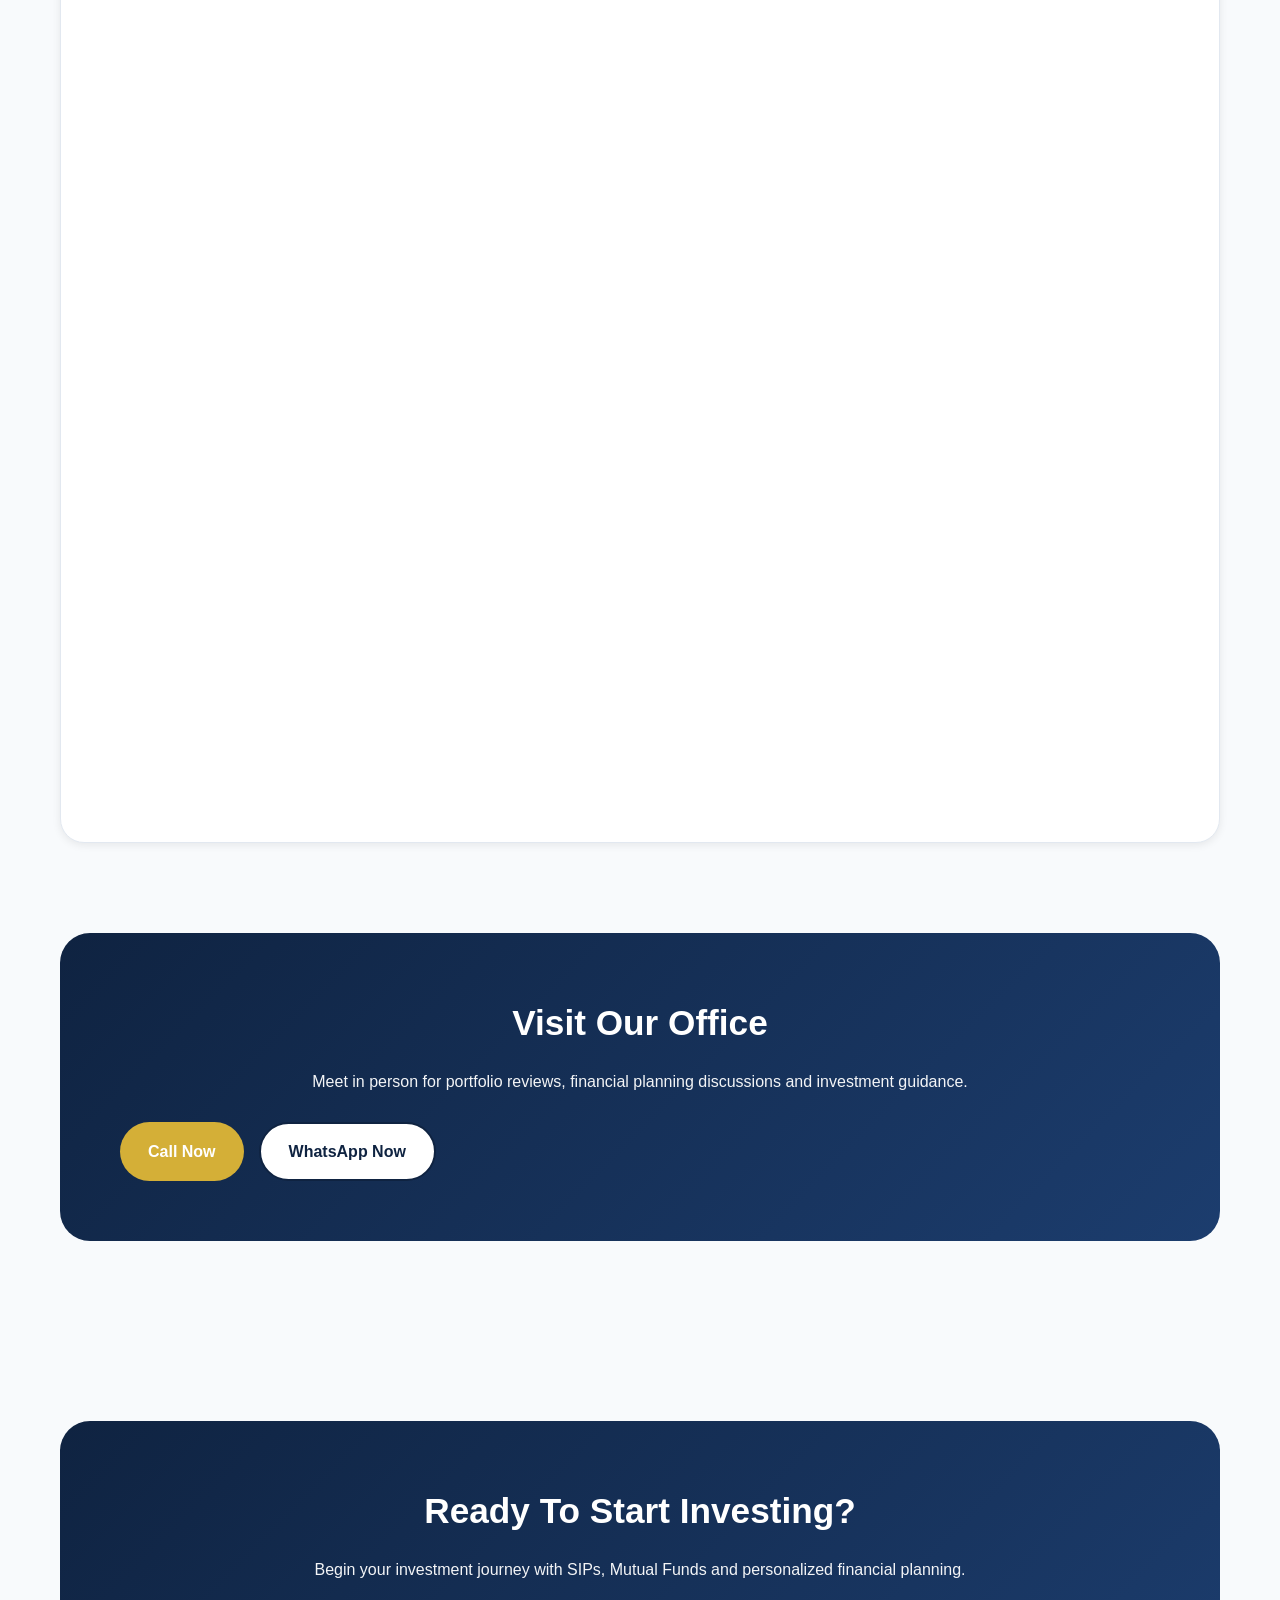
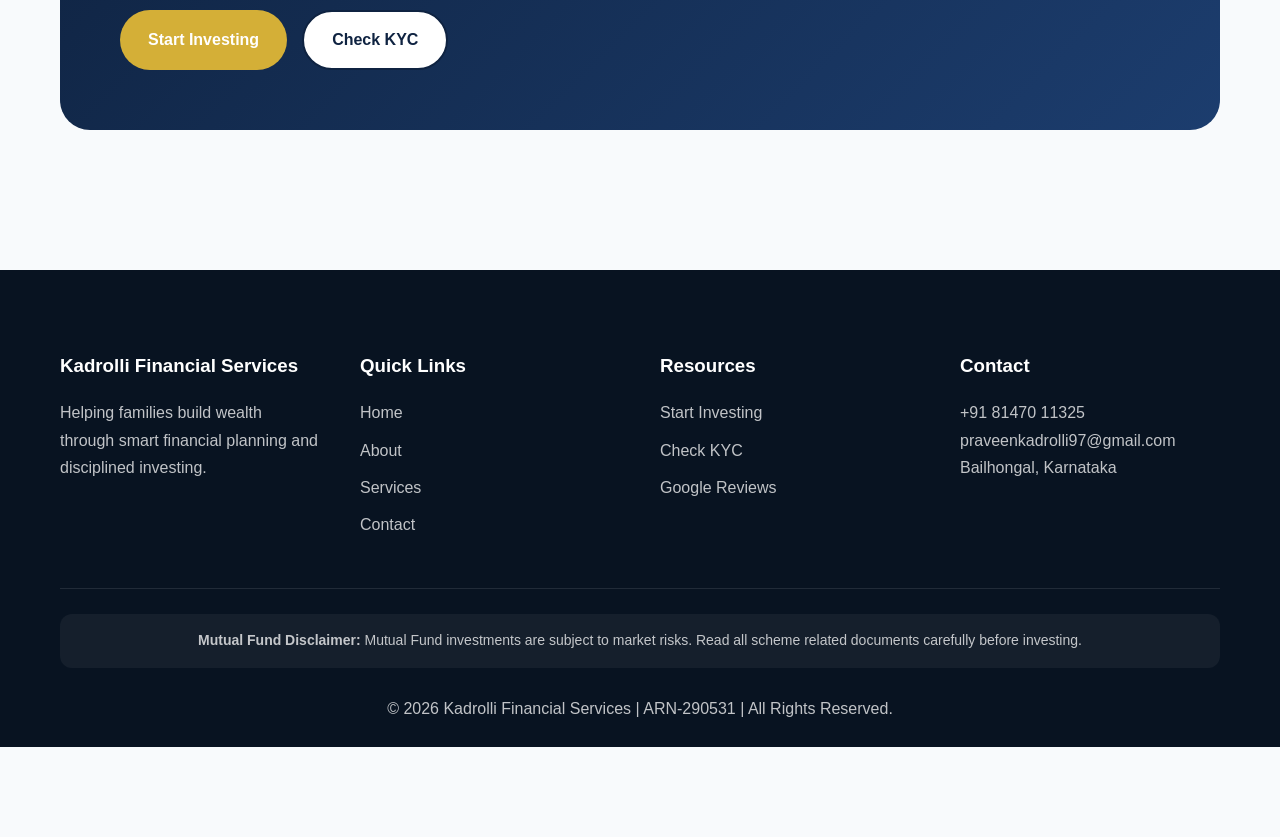
<file: contact.html>
<!DOCTYPE html>
<html lang="en">

<head>

<meta charset="UTF-8">

<meta name="viewport"
content="width=device-width, initial-scale=1.0">

<title>
Contact Us | Kadrolli Financial Services
</title>

<meta name="description"
content="Contact Kadrolli Financial Services for Mutual Funds, SIP Planning, Insurance Advisory, Wealth Creation and Travel Booking Services.">

<link rel="icon"
href="assets/logo.png">

<link rel="stylesheet"
href="https://cdnjs.cloudflare.com/ajax/libs/font-awesome/6.5.1/css/all.min.css">

<link rel="stylesheet"
href="assets/style.css">

</head>

<body>

<!-- HEADER -->

<header class="header">

<div class="container">

<nav class="navbar">

<a href="index.html" class="logo">

<img src="assets/logo.png" alt="Logo">

<div class="logo-text">

<h3>Kadrolli Financial Services</h3>

<span>ARN 290531</span>

</div>

</a>

<ul class="nav-links">

<li><a href="index.html">Home</a></li>
<li><a href="about.html">About</a></li>
<li><a href="services.html">Services</a></li>
<li><a href="achievements.html">Achievements</a></li>
<li><a href="reviews.html">Reviews</a></li>
<li><a href="calculators.html">Calculators</a></li>
<li><a href="gallery.html">Gallery</a></li>
<li><a href="contact.html">Contact</a></li>

</ul>

<a href="https://connectplus.kotaksecurities.com/app/refer/BZ1FZG"
target="_blank"
class="btn btn-gold">

Start Investing

</a>

</nav>

</div>

</header>

<!-- HERO -->

<section class="hero">

<div class="container">

<div class="hero-content"
style="text-align:center;max-width:900px;margin:auto;">

<div class="hero-badges">

<span>Contact</span>
<span>Consultation</span>
<span>Support</span>

</div>

<h1>

Let's Discuss Your Financial Goals

</h1>

<p>

Get in touch for Mutual Funds, SIP Planning,
Insurance Advisory, Travel Booking Services
and Financial Planning assistance.

</p>

</div>

</div>

</section>

<!-- CONTACT INFO -->

<section class="section">

<div class="container">

<div class="contact-grid">

<div class="contact-card">

<h3>

Contact Information

</h3>

<div class="contact-info">

<div class="contact-item">

<i class="fas fa-phone"></i>

<div>

<h4>Call Us</h4>

<p>+91 81470 11325</p>

</div>

</div>

<div class="contact-item">

<i class="fas fa-envelope"></i>

<div>

<h4>Email</h4>

<p>praveenkadrolli97@gmail.com</p>

</div>

</div>

<div class="contact-item">

<i class="fas fa-location-dot"></i>

<div>

<h4>Office Location</h4>

<p>Bailhongal, Karnataka</p>

</div>

</div>

<div class="contact-item">

<i class="fab fa-linkedin"></i>

<div>

<h4>LinkedIn</h4>

<a href="https://www.linkedin.com/in/praveen-kadrolli-971687240"
target="_blank">

View Profile

</a>

</div>

</div>

<div class="contact-item">

<i class="fas fa-star"></i>

<div>

<h4>Google Reviews</h4>

<a href="https://share.google/xQDqUt3Oo3j7FK9i0"
target="_blank">

View Reviews

</a>

</div>

</div>

</div>

</div>

<!-- QUICK ACTIONS -->

<div class="contact-card">

<h3>

Quick Actions

</h3>

<div class="hero-buttons">

<a href="tel:+918147011325"
class="btn btn-primary">

Call Now

</a>

<a href="https://wa.me/918147011325?text=Hello%20I%20would%20like%20to%20know%20more%20about%20your%20financial%20services."
target="_blank"
class="btn btn-gold">

WhatsApp

</a>

</div>

<br>

<div class="hero-buttons">

<a href="mailto:praveenkadrolli97@gmail.com"
class="btn btn-outline">

Email Us

</a>

<a href="https://www.cvlkra.com/"
target="_blank"
class="btn btn-outline">

Check KYC

</a>

</div>

</div>

</div>

</div>

</section>

<!-- GOOGLE FORM -->

<section class="section process-section">

<div class="container">

<div class="section-title">

<span>Consultation Form</span>

<h2>

Book A Free Consultation

</h2>

<p>

Fill out the form and we will contact you shortly.

</p>

</div>

<div class="contact-card">

<iframe
src="https://docs.google.com/forms/d/1K8k30rgmphHAeIWW5LAOmeOPDFtEDOpmuD_zTN5jGdc/viewform?embedded=true"
width="100%"
height="900"
frameborder="0"
marginheight="0"
marginwidth="0">

Loading…

</iframe>

</div>

</div>

  <!-- OFFICE VISIT CTA -->

<section class="section">

<div class="container">

<div class="review-summary">

<h2>

Visit Our Office

</h2>

<p>

Meet in person for portfolio reviews,
financial planning discussions and investment guidance.

</p>

<br>

<div class="hero-buttons">

<a href="tel:+918147011325"
class="btn btn-gold">

Call Now

</a>

<a href="https://wa.me/918147011325?text=Hello%20I%20would%20like%20to%20book%20a%20consultation"
target="_blank"
class="btn btn-outline">

WhatsApp Now

</a>

</div>

</div>

</div>

</section>

<!-- START INVESTING CTA -->

<section class="section process-section">

<div class="container">

<div class="review-summary">

<h2>

Ready To Start Investing?

</h2>

<p>

Begin your investment journey with SIPs,
Mutual Funds and personalized financial planning.

</p>

<br>

<div class="hero-buttons">

<a href="https://connectplus.kotaksecurities.com/app/refer/BZ1FZG"
target="_blank"
class="btn btn-gold">

Start Investing

</a>

<a href="https://www.cvlkra.com/"
target="_blank"
class="btn btn-outline">

Check KYC

</a>

</div>

</div>

</div>

</section>

<!-- FOOTER -->

<footer class="footer">

<div class="container">

<div class="footer-grid">

<div>

<h3>

Kadrolli Financial Services

</h3>

<p>

Helping families build wealth through
smart financial planning and disciplined investing.

</p>

</div>

<div>

<h3>

Quick Links

</h3>

<ul>

<li><a href="index.html">Home</a></li>
<li><a href="about.html">About</a></li>
<li><a href="services.html">Services</a></li>
<li><a href="contact.html">Contact</a></li>

</ul>

</div>

<div>

<h3>

Resources

</h3>

<ul>

<li>
<a href="https://connectplus.kotaksecurities.com/app/refer/BZ1FZG"
target="_blank">

Start Investing

</a>
</li>

<li>
<a href="https://www.cvlkra.com/"
target="_blank">

Check KYC

</a>
</li>

<li>
<a href="https://share.google/xQDqUt3Oo3j7FK9i0"
target="_blank">

Google Reviews

</a>
</li>

</ul>

</div>

<div>

<h3>

Contact

</h3>

<p>

+91 81470 11325

</p>

<p>

praveenkadrolli97@gmail.com

</p>

<p>

Bailhongal, Karnataka

</p>

</div>

</div>

<div class="footer-bottom">

<div class="footer-disclaimer">

<p>

<strong>Mutual Fund Disclaimer:</strong>

Mutual Fund investments are subject to market risks.
Read all scheme related documents carefully before investing.

</p>

</div>

<br>

<p>

© 2026 Kadrolli Financial Services |
ARN-290531 |
All Rights Reserved.

</p>

</div>

</div>

</footer>

<!-- WHATSAPP FLOAT -->

<a href="https://wa.me/918147011325?text=Hello%20I%20would%20like%20to%20know%20more%20about%20your%20financial%20services."
class="whatsapp-float"
target="_blank">

<i class="fab fa-whatsapp"></i>

</a>

<!-- SCRIPT -->

<script src="assets/script.js"></script>

</body>
</html>

</section>
</file>
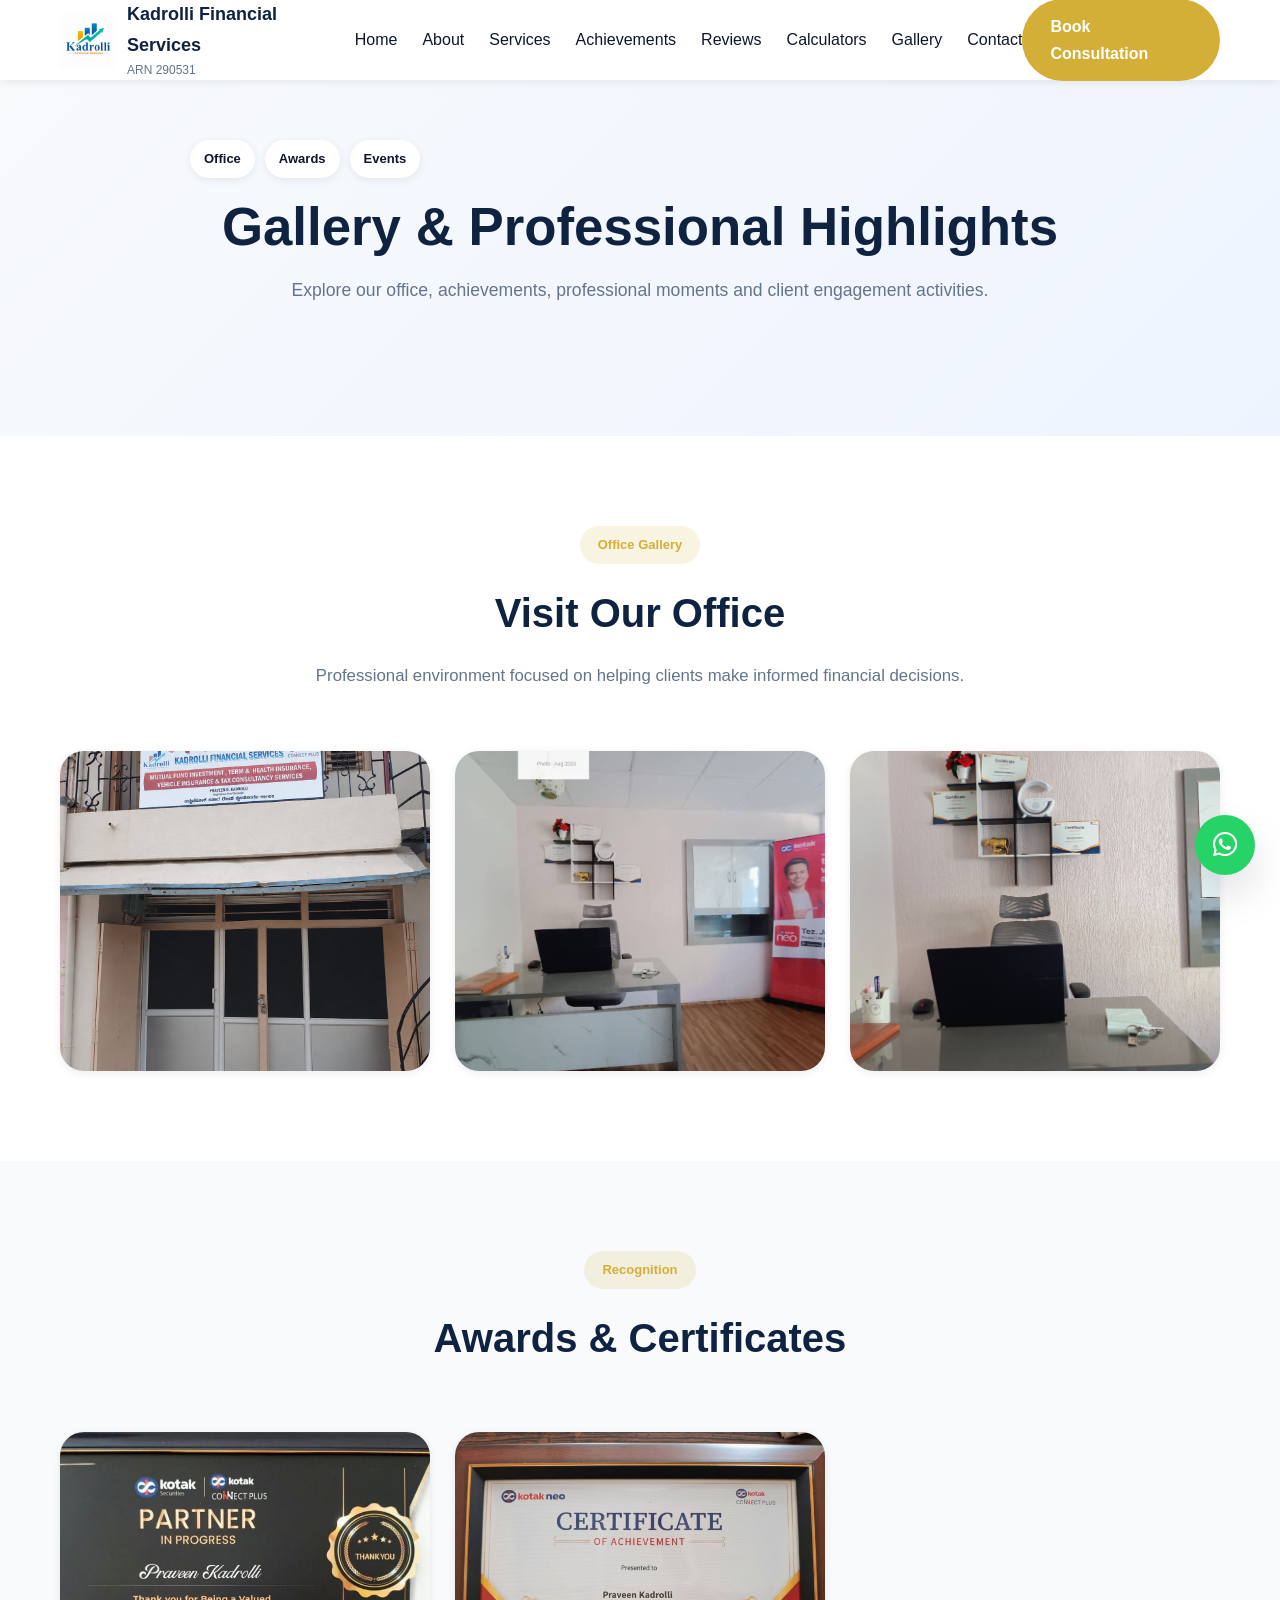
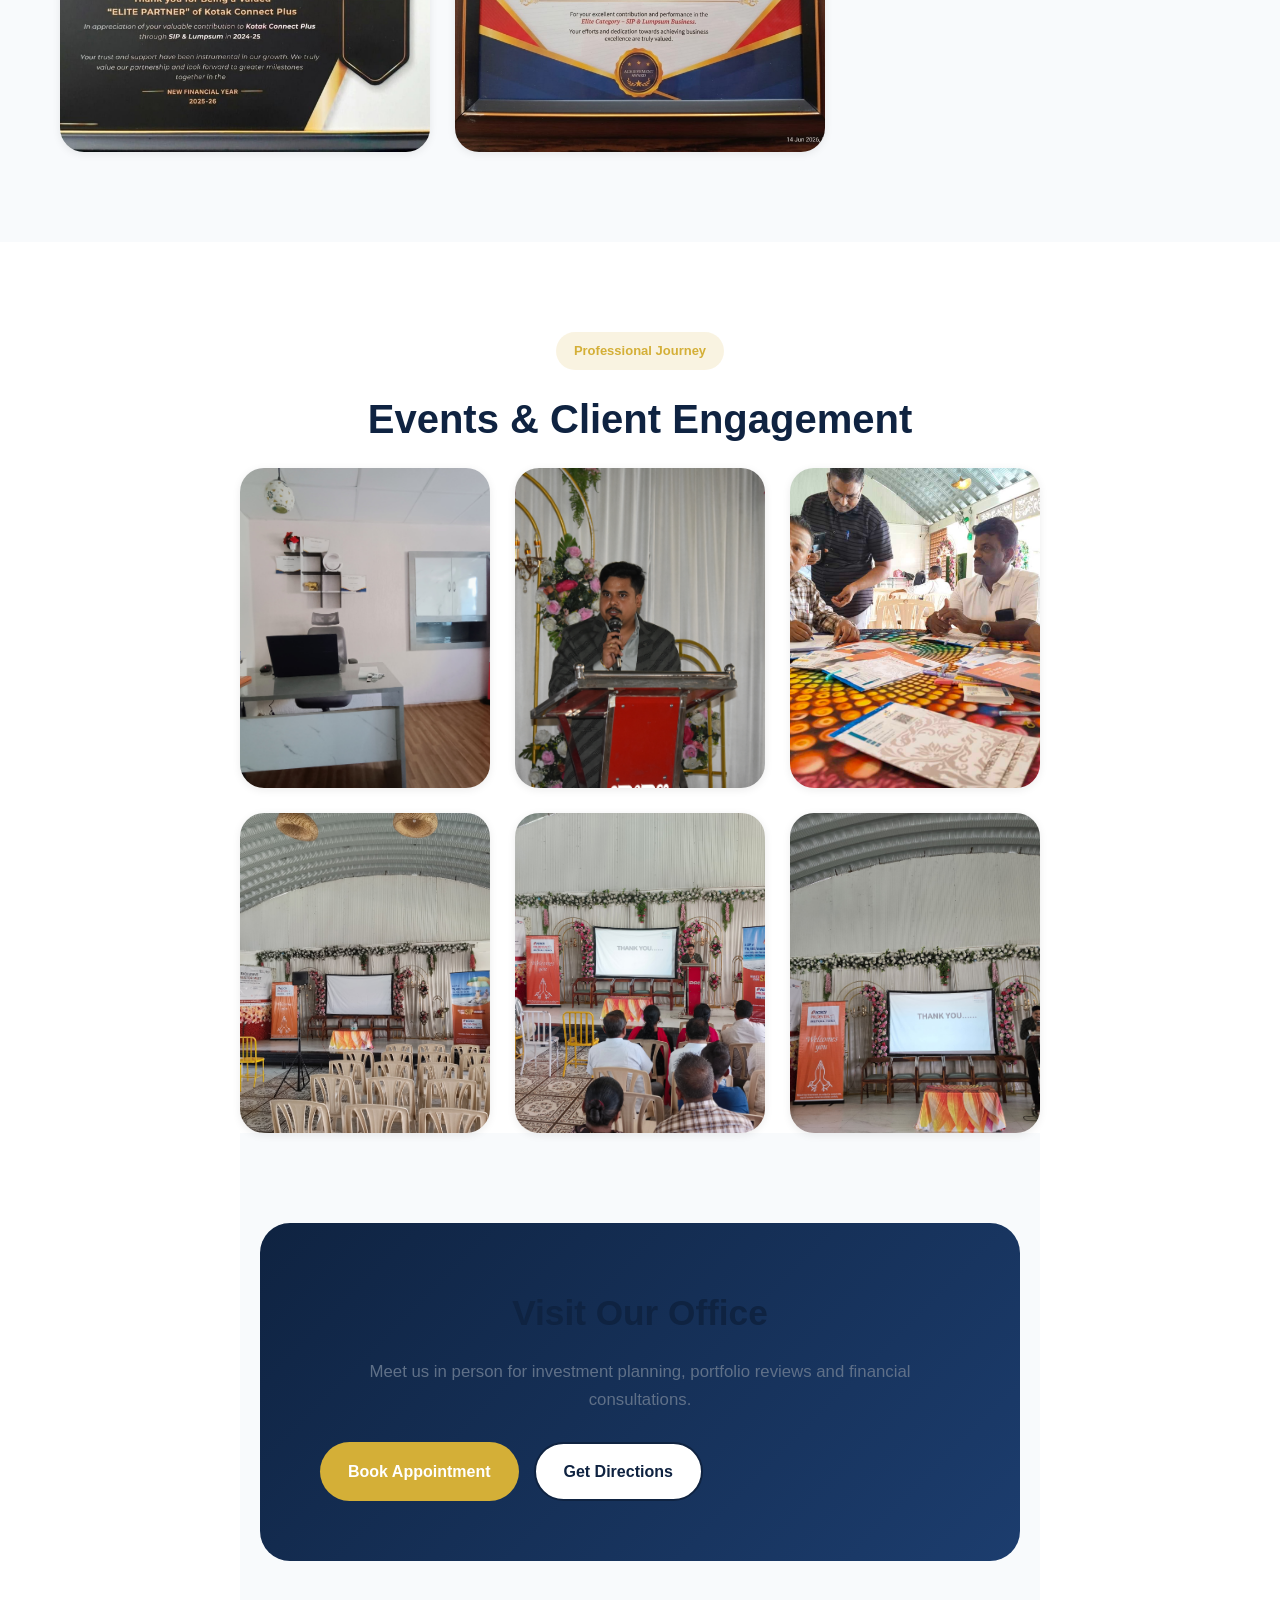
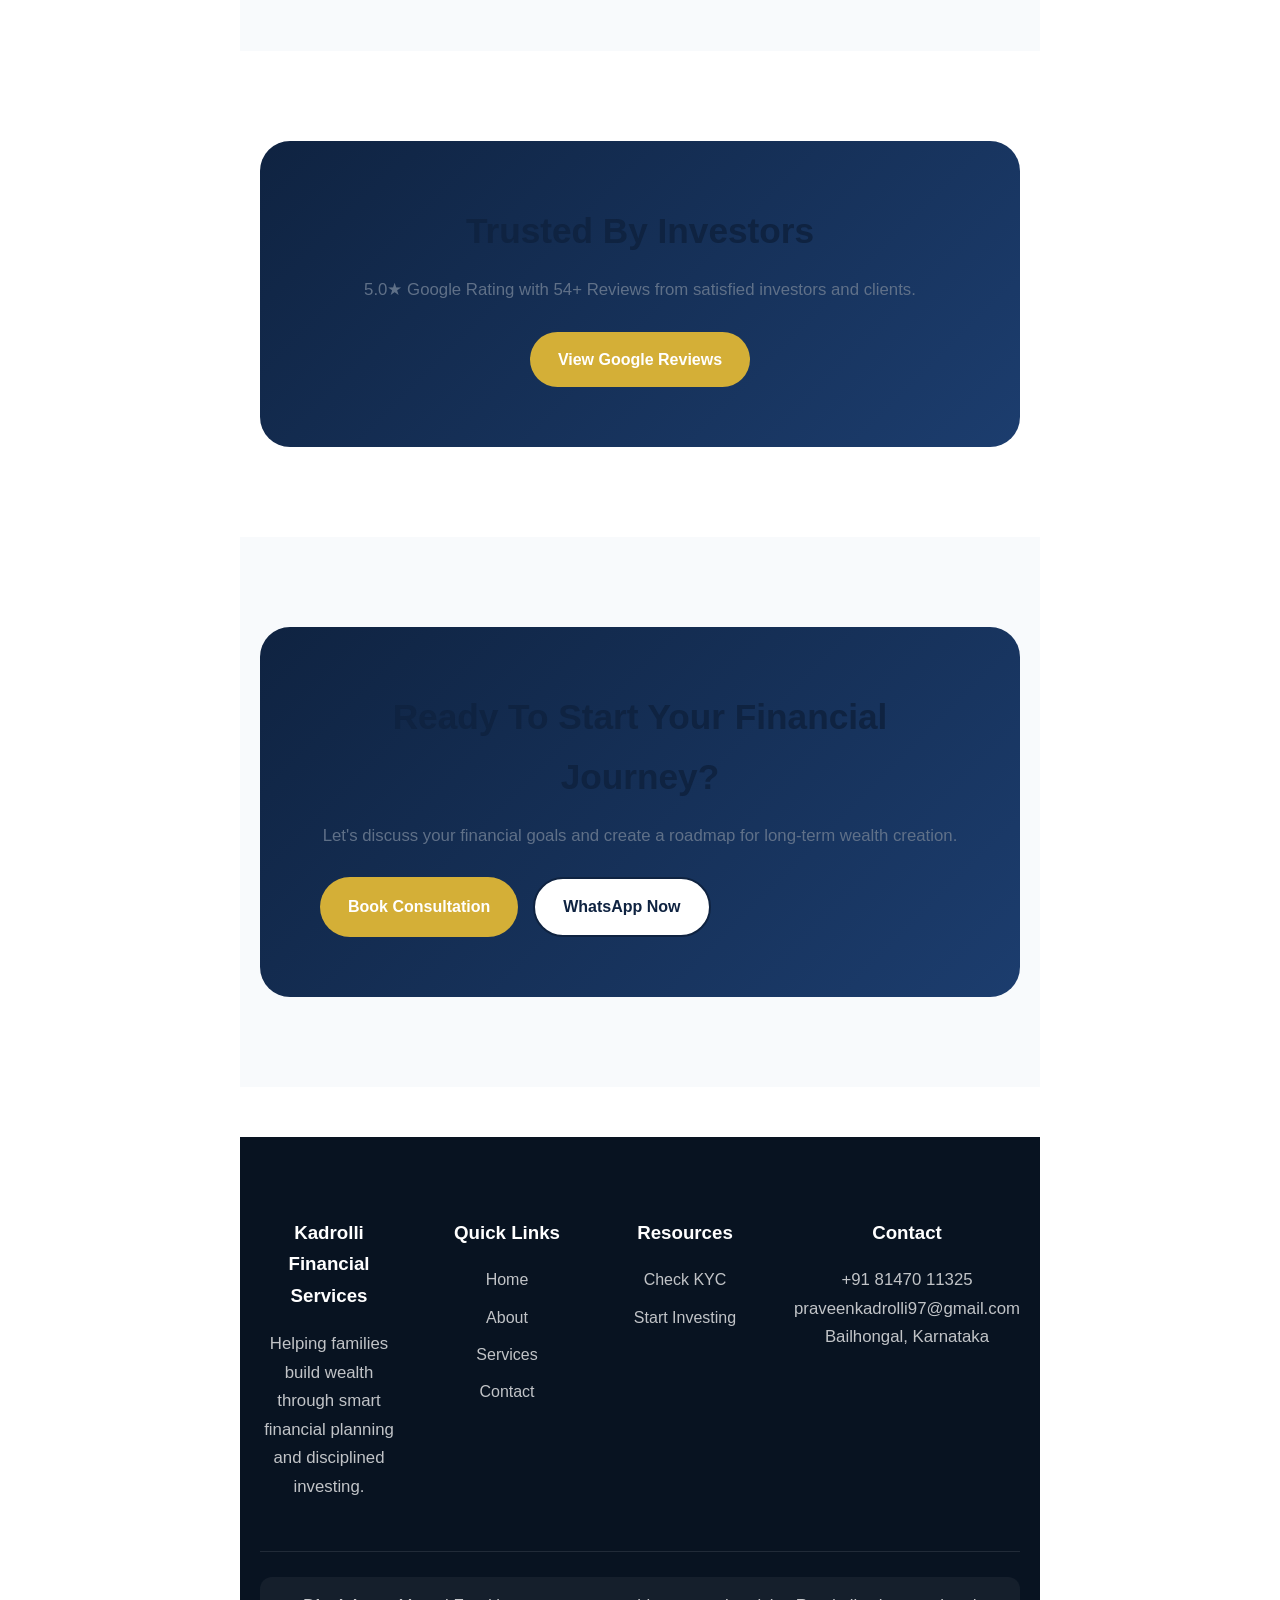
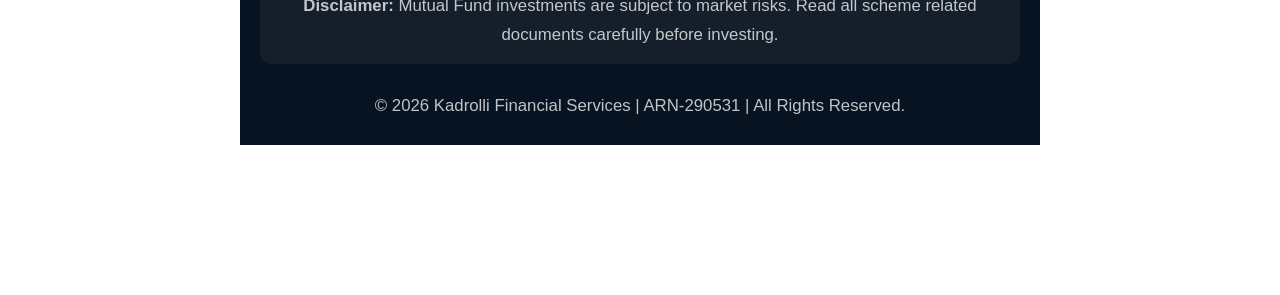
<file: gallery.html>
<!DOCTYPE html>
<html lang="en">

<head>

<meta charset="UTF-8">

<meta name="viewport"
content="width=device-width, initial-scale=1.0">

<title>
Gallery | Kadrolli Financial Services
</title>

<meta name="description"
content="Explore office photos, awards, client events and professional highlights of Kadrolli Financial Services.">

<link rel="icon"
href="assets/logo.png">

<link rel="stylesheet"
href="https://cdnjs.cloudflare.com/ajax/libs/font-awesome/6.5.1/css/all.min.css">

<link rel="stylesheet"
href="assets/style.css">

</head>

<body>

<!-- HEADER -->

<header class="header">

<div class="container">

<nav class="navbar">

<a href="index.html" class="logo">

<img src="assets/logo.png" alt="Logo">

<div class="logo-text">

<h3>Kadrolli Financial Services</h3>

<span>ARN 290531</span>

</div>

</a>

<ul class="nav-links">

<li><a href="index.html">Home</a></li>
<li><a href="about.html">About</a></li>
<li><a href="services.html">Services</a></li>
<li><a href="achievements.html">Achievements</a></li>
<li><a href="reviews.html">Reviews</a></li>
<li><a href="calculators.html">Calculators</a></li>
<li><a href="gallery.html">Gallery</a></li>
<li><a href="contact.html">Contact</a></li>

</ul>

<a href="contact.html"
class="btn btn-gold">

Book Consultation

</a>

</nav>

</div>

</header>

<!-- HERO -->

<section class="hero">

<div class="container">

<div class="hero-content"
style="text-align:center;max-width:900px;margin:auto;">

<div class="hero-badges">

<span>Office</span>
<span>Awards</span>
<span>Events</span>

</div>

<h1>

Gallery & Professional Highlights

</h1>

<p>

Explore our office, achievements,
professional moments and client engagement activities.

</p>

</div>

</div>

</section>

<!-- OFFICE GALLERY -->

<section class="section">

<div class="container">

<div class="section-title">

<span>Office Gallery</span>

<h2>

Visit Our Office

</h2>

<p>

Professional environment focused on helping
clients make informed financial decisions.

</p>

</div>

<div class="gallery-grid">

<div class="gallery-item">
<img src="assets/office1.jpg" alt="Office Photo 1">
</div>

<div class="gallery-item">
<img src="assets/office2.jpg" alt="Office Photo 2">
</div>

<div class="gallery-item">
<img src="assets/office3.jpg" alt="Office Photo 3">

</div>
  
</div>

</div>

</section>

<!-- AWARDS GALLERY -->

<section class="section process-section">

<div class="container">

<div class="section-title">

<span>Recognition</span>

<h2>

Awards & Certificates

</h2>

</div>

<div class="gallery-grid">

<div class="gallery-item">

<img src="assets/kotak-award.jpg"
alt="Award">

</div>

<div class="gallery-item">

<img src="assets/kotak-award2.jpg"
alt="Award">

</div>
  
</div>
  
</div>

</section>

<!-- PROFESSIONAL MOMENTS -->

<section class="section">

<div class="container">

<div class="section-title">

<span>Professional Journey</span>

<h2>

Events & Client Engagement

</h2>

<div class="gallery-grid">

<div class="gallery-item">
<img src="assets/gallery1.jpg" alt="Gallery Photo 1">
</div>

<div class="gallery-item">
<img src="assets/gallery2.jpg" alt="Gallery Photo 2">
</div>

<div class="gallery-item">
<img src="assets/gallery3.jpg" alt="Gallery Photo 3">
</div>

<div class="gallery-item">
<img src="assets/gallery4.jpg" alt="Gallery Photo 4">
</div>

<div class="gallery-item">
<img src="assets/gallery5.jpg" alt="Gallery Photo 5">
</div>

<div class="gallery-item">
<img src="assets/gallery6.jpg" alt="Gallery Photo 6">
</div>

</div>

  <!-- OFFICE VISIT CTA -->

<section class="section process-section">

<div class="container">

<div class="review-summary">

<h2>

Visit Our Office

</h2>

<p>

Meet us in person for investment planning,
portfolio reviews and financial consultations.

</p>

<br>

<div class="hero-buttons">

<a href="contact.html"
class="btn btn-gold">

Book Appointment

</a>

<a href="https://www.google.com/maps"
target="_blank"
class="btn btn-outline">

Get Directions

</a>

</div>

</div>

</div>

</section>

<!-- GOOGLE REVIEWS CTA -->

<section class="section">

<div class="container">

<div class="review-summary">

<h2>

Trusted By Investors

</h2>

<p>

5.0★ Google Rating with 54+ Reviews
from satisfied investors and clients.

</p>

<br>

<a href="https://share.google/xQDqUt3Oo3j7FK9i0"
target="_blank"
class="btn btn-gold">

View Google Reviews

</a>

</div>

</div>

</section>

<!-- CONTACT CTA -->

<section class="section process-section">

<div class="container">

<div class="review-summary">

<h2>

Ready To Start Your Financial Journey?

</h2>

<p>

Let's discuss your financial goals and create
a roadmap for long-term wealth creation.

</p>

<br>

<div class="hero-buttons">

<a href="contact.html"
class="btn btn-gold">

Book Consultation

</a>

<a href="https://wa.me/918147011325?text=Hello%20I%20would%20like%20to%20know%20more%20about%20your%20financial%20services."
target="_blank"
class="btn btn-outline">

WhatsApp Now

</a>

</div>

</div>

</div>

</section>

<!-- FOOTER -->

<footer class="footer">

<div class="container">

<div class="footer-grid">

<div>

<h3>

Kadrolli Financial Services

</h3>

<p>

Helping families build wealth through
smart financial planning and disciplined investing.

</p>

</div>

<div>

<h3>

Quick Links

</h3>

<ul>

<li><a href="index.html">Home</a></li>
<li><a href="about.html">About</a></li>
<li><a href="services.html">Services</a></li>
<li><a href="contact.html">Contact</a></li>

</ul>

</div>

<div>

<h3>

Resources

</h3>

<ul>

<li>
<a href="https://www.cvlkra.com/"
target="_blank">

Check KYC

</a>
</li>

<li>
<a href="https://connectplus.kotaksecurities.com/app/refer/BZ1FZG"
target="_blank">

Start Investing

</a>
</li>

</ul>

</div>

<div>

<h3>

Contact

</h3>

<p>

+91 81470 11325

</p>

<p>

praveenkadrolli97@gmail.com

</p>

<p>

Bailhongal, Karnataka

</p>

</div>

</div>

<div class="footer-bottom">

<div class="footer-disclaimer">

<p>

<strong>Disclaimer:</strong>

Mutual Fund investments are subject to market risks.
Read all scheme related documents carefully before investing.

</p>

</div>

<br>

<p>

© 2026 Kadrolli Financial Services |
ARN-290531 |
All Rights Reserved.

</p>

</div>

</div>

</footer>

<!-- WHATSAPP FLOAT -->

<a href="https://wa.me/918147011325?text=Hello%20I%20would%20like%20to%20know%20more%20about%20your%20financial%20services."
class="whatsapp-float"
target="_blank">

<i class="fab fa-whatsapp"></i>

</a>

<!-- SCRIPT -->

<script src="assets/script.js"></script>

</body>

</html>

</section>
</file>
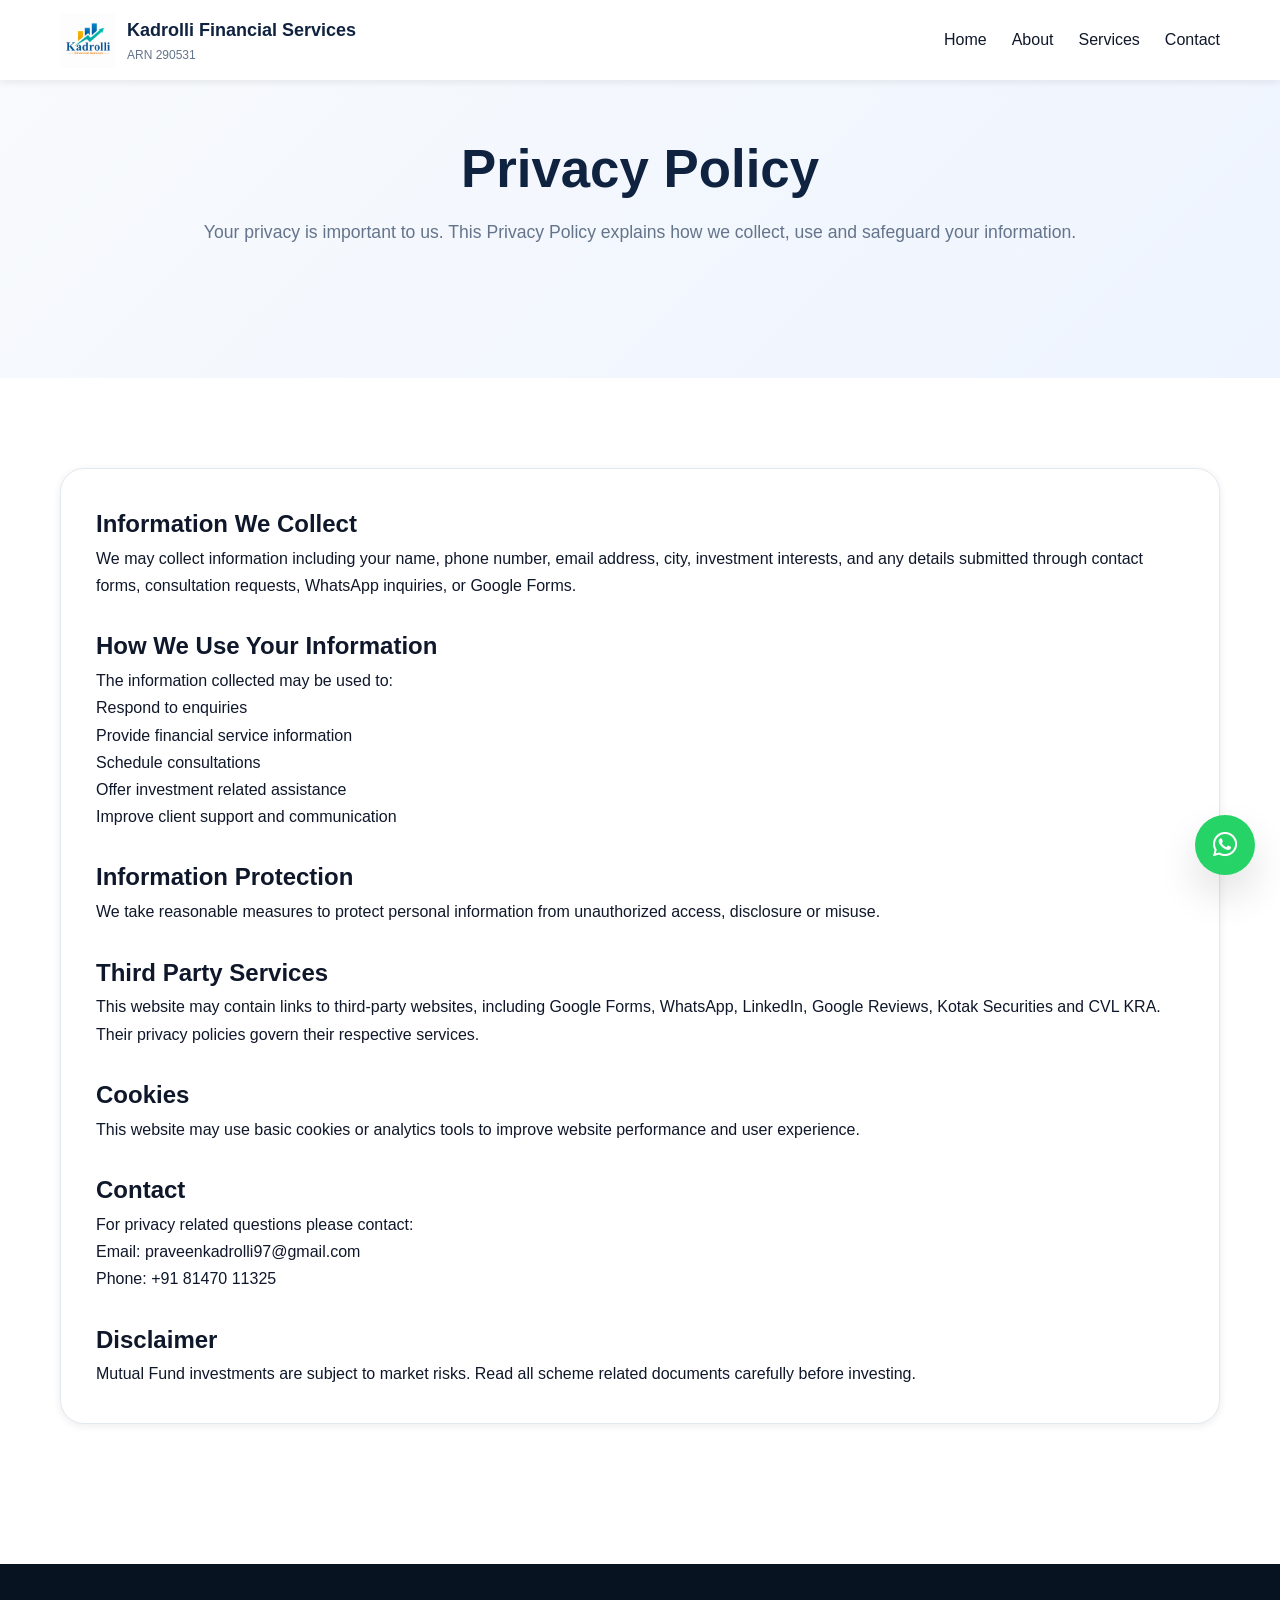
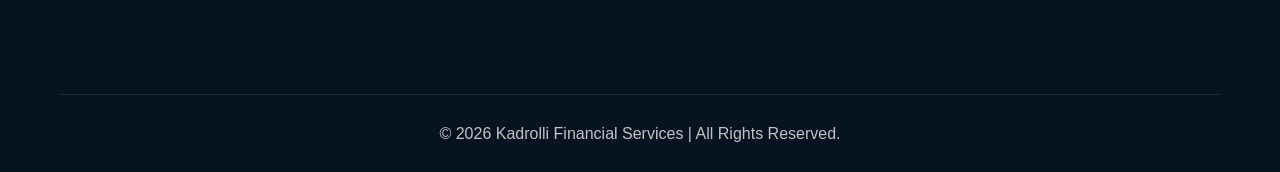
<file: privacy-policy.html>
<!DOCTYPE html>
<html lang="en">

<head>

<meta charset="UTF-8">
<meta name="viewport" content="width=device-width, initial-scale=1.0">

<title>
Privacy Policy | Kadrolli Financial Services
</title>

<meta name="description"
content="Privacy Policy for Kadrolli Financial Services. Learn how we collect, use and protect your information.">

<link rel="icon" href="assets/logo.png">

<link rel="stylesheet"
href="https://cdnjs.cloudflare.com/ajax/libs/font-awesome/6.5.1/css/all.min.css">

<link rel="stylesheet"
href="assets/style.css">

</head>

<body>

<header class="header">

<div class="container">

<nav class="navbar">

<a href="index.html" class="logo">

<img src="assets/logo.png" alt="Logo">

<div class="logo-text">

<h3>Kadrolli Financial Services</h3>

<span>ARN 290531</span>

</div>

</a>

<ul class="nav-links">

<li><a href="index.html">Home</a></li>
<li><a href="about.html">About</a></li>
<li><a href="services.html">Services</a></li>
<li><a href="contact.html">Contact</a></li>

</ul>

</nav>

</div>

</header>

<section class="hero">

<div class="container">

<div class="hero-content"
style="text-align:center;max-width:900px;margin:auto;">

<h1>

Privacy Policy

</h1>

<p>

Your privacy is important to us.
This Privacy Policy explains how we collect,
use and safeguard your information.

</p>

</div>

</div>

</section>

<section class="section">

<div class="container">

<div class="contact-card">

<h2>Information We Collect</h2>

<p>

We may collect information including your name,
phone number, email address, city, investment interests,
and any details submitted through contact forms,
consultation requests, WhatsApp inquiries, or Google Forms.

</p>

<br>

<h2>How We Use Your Information</h2>

<p>

The information collected may be used to:

</p>

<ul>

<li>Respond to enquiries</li>

<li>Provide financial service information</li>

<li>Schedule consultations</li>

<li>Offer investment related assistance</li>

<li>Improve client support and communication</li>

</ul>

<br>

<h2>Information Protection</h2>

<p>

We take reasonable measures to protect personal information
from unauthorized access, disclosure or misuse.

</p>

<br>

<h2>Third Party Services</h2>

<p>

This website may contain links to third-party websites,
including Google Forms, WhatsApp, LinkedIn,
Google Reviews, Kotak Securities and CVL KRA.
Their privacy policies govern their respective services.

</p>

<br>

<h2>Cookies</h2>

<p>

This website may use basic cookies or analytics tools
to improve website performance and user experience.

</p>

<br>

<h2>Contact</h2>

<p>

For privacy related questions please contact:

</p>

<p>

Email: praveenkadrolli97@gmail.com

</p>

<p>

Phone: +91 81470 11325

</p>

<br>

<h2>Disclaimer</h2>

<p>

Mutual Fund investments are subject to market risks.
Read all scheme related documents carefully before investing.

</p>

</div>

</div>

</section>

<footer class="footer">

<div class="container">

<div class="footer-bottom">

<p>

© 2026 Kadrolli Financial Services |
All Rights Reserved.

</p>

</div>

</div>

</footer>

<a href="https://wa.me/918147011325"
class="whatsapp-float"
target="_blank">

<i class="fab fa-whatsapp"></i>

</a>

<script src="assets/script.js"></script>

</body>

</html>
</file>
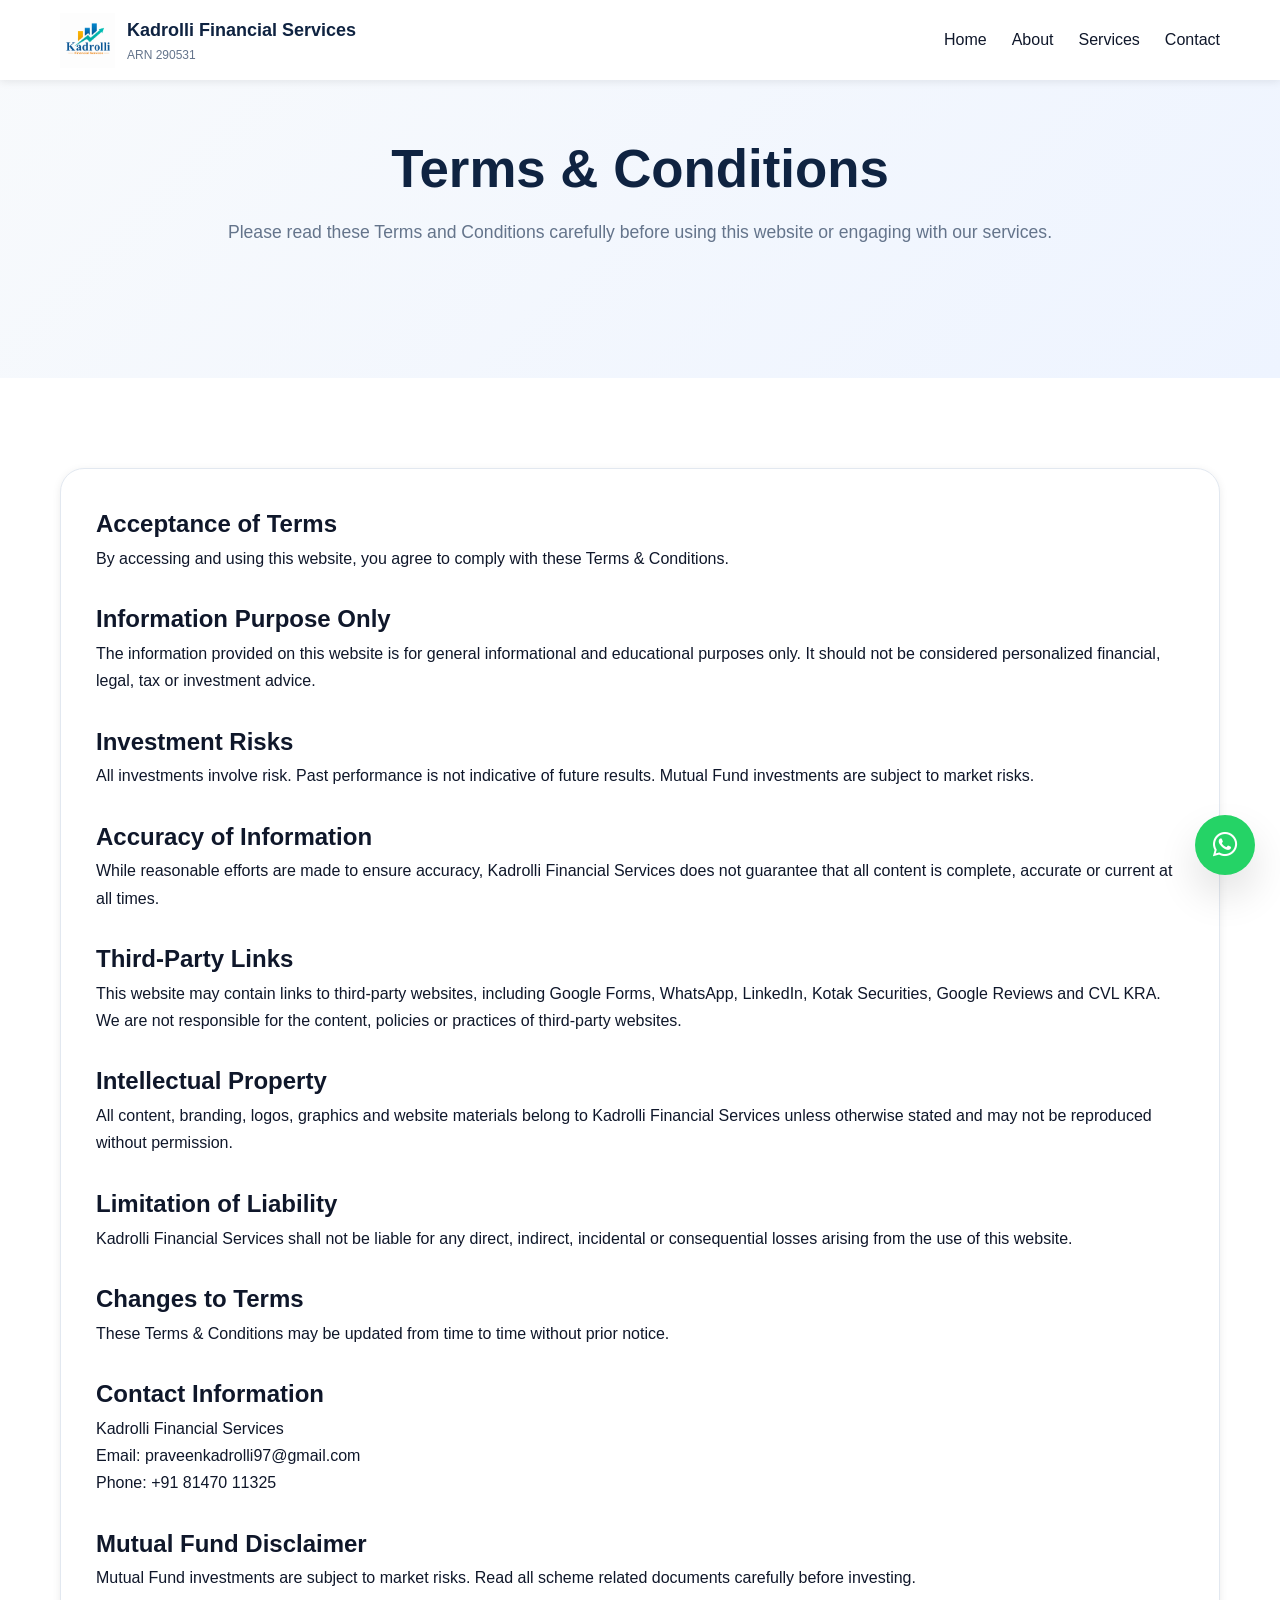
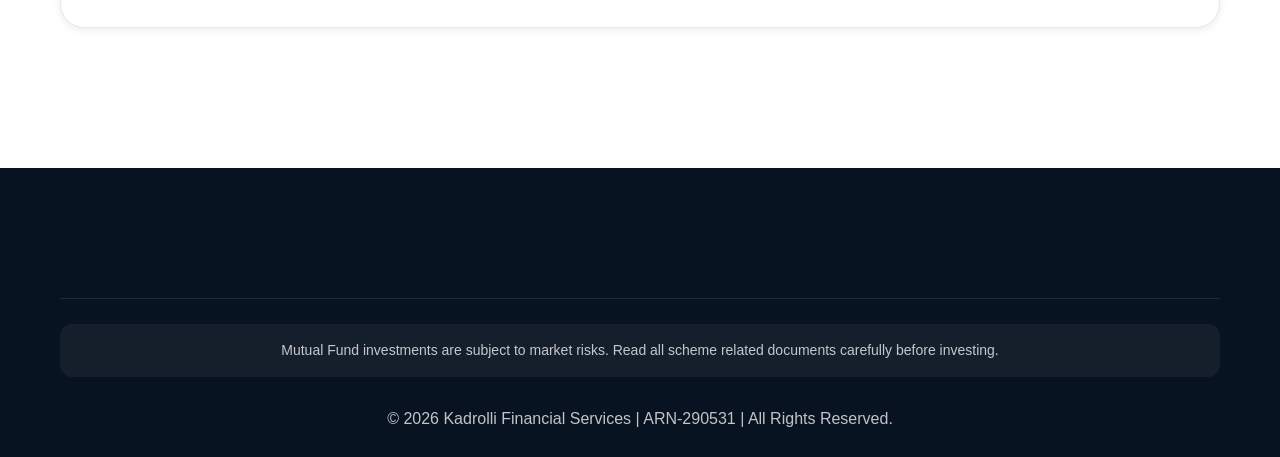
<file: terms.html>
<!DOCTYPE html>
<html lang="en">

<head>

<meta charset="UTF-8">
<meta name="viewport" content="width=device-width, initial-scale=1.0">

<title>
Terms & Conditions | Kadrolli Financial Services
</title>

<meta name="description"
content="Terms and Conditions governing the use of Kadrolli Financial Services website and services.">

<link rel="icon" href="assets/logo.png">

<link rel="stylesheet"
href="https://cdnjs.cloudflare.com/ajax/libs/font-awesome/6.5.1/css/all.min.css">

<link rel="stylesheet"
href="assets/style.css">

</head>

<body>

<header class="header">

<div class="container">

<nav class="navbar">

<a href="index.html" class="logo">

<img src="assets/logo.png" alt="Logo">

<div class="logo-text">

<h3>Kadrolli Financial Services</h3>

<span>ARN 290531</span>

</div>

</a>

<ul class="nav-links">

<li><a href="index.html">Home</a></li>
<li><a href="about.html">About</a></li>
<li><a href="services.html">Services</a></li>
<li><a href="contact.html">Contact</a></li>

</ul>

</nav>

</div>

</header>

<section class="hero">

<div class="container">

<div class="hero-content"
style="text-align:center;max-width:900px;margin:auto;">

<h1>

Terms & Conditions

</h1>

<p>

Please read these Terms and Conditions carefully
before using this website or engaging with our services.

</p>

</div>

</div>

</section>

<section class="section">

<div class="container">

<div class="contact-card">

<h2>Acceptance of Terms</h2>

<p>

By accessing and using this website,
you agree to comply with these Terms & Conditions.

</p>

<br>

<h2>Information Purpose Only</h2>

<p>

The information provided on this website is for
general informational and educational purposes only.
It should not be considered personalized financial,
legal, tax or investment advice.

</p>

<br>

<h2>Investment Risks</h2>

<p>

All investments involve risk.
Past performance is not indicative of future results.
Mutual Fund investments are subject to market risks.

</p>

<br>

<h2>Accuracy of Information</h2>

<p>

While reasonable efforts are made to ensure accuracy,
Kadrolli Financial Services does not guarantee that all
content is complete, accurate or current at all times.

</p>

<br>

<h2>Third-Party Links</h2>

<p>

This website may contain links to third-party websites,
including Google Forms, WhatsApp, LinkedIn,
Kotak Securities, Google Reviews and CVL KRA.

We are not responsible for the content,
policies or practices of third-party websites.

</p>

<br>

<h2>Intellectual Property</h2>

<p>

All content, branding, logos, graphics and website
materials belong to Kadrolli Financial Services unless
otherwise stated and may not be reproduced without permission.

</p>

<br>

<h2>Limitation of Liability</h2>

<p>

Kadrolli Financial Services shall not be liable
for any direct, indirect, incidental or consequential
losses arising from the use of this website.

</p>

<br>

<h2>Changes to Terms</h2>

<p>

These Terms & Conditions may be updated
from time to time without prior notice.

</p>

<br>

<h2>Contact Information</h2>

<p>

Kadrolli Financial Services

</p>

<p>

Email:
praveenkadrolli97@gmail.com

</p>

<p>

Phone:
+91 81470 11325

</p>

<br>

<h2>Mutual Fund Disclaimer</h2>

<p>

Mutual Fund investments are subject to market risks.
Read all scheme related documents carefully before investing.

</p>

</div>

</div>

</section>

<footer class="footer">

<div class="container">

<div class="footer-bottom">

<div class="footer-disclaimer">

<p>

Mutual Fund investments are subject to market risks.
Read all scheme related documents carefully before investing.

</p>

</div>

<br>

<p>

© 2026 Kadrolli Financial Services |
ARN-290531 |
All Rights Reserved.

</p>

</div>

</div>

</footer>

<a href="https://wa.me/918147011325"
class="whatsapp-float"
target="_blank">

<i class="fab fa-whatsapp"></i>

</a>

<script src="assets/script.js"></script>

</body>

</html>
</file>
<file: assets/style.css>
/* =====================================================
   KADROLLI FINANCIAL SERVICES
   PREMIUM FINTECH CSS
===================================================== */

:root{

--primary:#0f2341;
--secondary:#1c3d6e;
--gold:#d4af37;
--gold-light:#f4d77c;
--white:#ffffff;
--light:#f8fafc;
--gray:#64748b;
--dark:#0f172a;
--border:#e2e8f0;

--shadow-sm:0 2px 8px rgba(0,0,0,.08);
--shadow-md:0 10px 25px rgba(0,0,0,.08);
--shadow-lg:0 20px 40px rgba(0,0,0,.12);

--radius:16px;
--transition:.3s ease;

}

*{
margin:0;
padding:0;
box-sizing:border-box;
}

html{
scroll-behavior:smooth;
}

body{

font-family:
"Inter",
"Segoe UI",
sans-serif;

line-height:1.7;

background:var(--white);

color:var(--dark);

overflow-x:hidden;

}

img{
max-width:100%;
display:block;
}

a{
text-decoration:none;
}

ul{
list-style:none;
}

/* =====================================================
   CONTAINER
===================================================== */

.container{

width:100%;
max-width:1200px;

margin:auto;

padding-left:20px;
padding-right:20px;

}

/* =====================================================
   BUTTONS
===================================================== */

.btn{

display:inline-flex;
align-items:center;
justify-content:center;

padding:14px 28px;

border-radius:50px;

font-weight:600;

transition:var(--transition);

cursor:pointer;

border:none;

}

.btn-primary{

background:var(--primary);
color:white;

}

.btn-primary:hover{

background:var(--secondary);

transform:translateY(-2px);

}

.btn-gold{

background:var(--gold);
color:white;

}

.btn-gold:hover{

background:#c89c1e;

transform:translateY(-2px);

}

.btn-outline{

border:2px solid var(--primary);

color:var(--primary);

background:white;

}

.btn-outline:hover{

background:var(--primary);
color:white;

}

/* =====================================================
   HEADER
===================================================== */

.header{

position:fixed;

top:0;
left:0;
right:0;

background:white;

z-index:999;

box-shadow:var(--shadow-sm);

}

.navbar{

display:flex;

align-items:center;

justify-content:space-between;

height:80px;

}

.logo{

display:flex;

align-items:center;

gap:12px;

}

.logo img{

width:55px;
height:55px;

object-fit:contain;

}

.logo-text h3{

font-size:18px;

color:var(--primary);

font-weight:700;

}

.logo-text span{

font-size:12px;

color:var(--gray);

display:block;

}

/* =====================================================
   NAVIGATION
===================================================== */

.nav-links{

display:flex;

align-items:center;

gap:25px;

}

.nav-links a{

color:var(--dark);

font-weight:500;

transition:var(--transition);

}

.nav-links a:hover{

color:var(--gold);

}

/* =====================================================
   MOBILE MENU
===================================================== */

.hamburger{

display:none;

background:none;

border:none;

font-size:28px;

cursor:pointer;

color:var(--primary);

}

.mobile-actions{

display:none;

align-items:center;

gap:10px;

}

.mobile-invest-btn-top{

background:var(--gold);

color:white;

padding:8px 16px;

border-radius:50px;

font-size:14px;

font-weight:600;

}

.desktop-btn{

display:inline-flex;

}

/* =====================================================
   HERO
===================================================== */

.hero{

padding-top:140px;
padding-bottom:100px;

background:
linear-gradient(
135deg,
#f8fafc 0%,
#eef4ff 100%
);

}

.hero-wrapper{

display:grid;

grid-template-columns:
1fr 1fr;

gap:50px;

align-items:center;

}

.hero-badges{

display:flex;

gap:10px;

margin-bottom:20px;

flex-wrap:wrap;

}

.hero-badges span{

background:white;

padding:8px 14px;

border-radius:50px;

font-size:13px;

font-weight:600;

box-shadow:var(--shadow-sm);

}

.hero h1{

font-size:3.3rem;

line-height:1.1;

margin-bottom:20px;

color:var(--primary);

}

.hero p{

font-size:1.1rem;

color:var(--gray);

margin-bottom:30px;

}

.hero-buttons{

display:flex;

gap:15px;

flex-wrap:wrap;

}

.hero-image{

position:relative;

}

.hero-image img{

border-radius:30px;

box-shadow:var(--shadow-lg);

}

/* =====================================================
   PROFILE BADGE
===================================================== */

.profile-badge-card{

position:absolute;

bottom:20px;
left:20px;

background:white;

padding:15px;

border-radius:16px;

box-shadow:var(--shadow-md);

}

.profile-badge-name{

font-weight:700;

color:var(--primary);

}

.profile-badge-title{

font-size:13px;

color:var(--gray);

}

/* =====================================================
   SECTIONS
===================================================== */

.section{

padding:90px 0;

}

.section-title{

text-align:center;

max-width:800px;

margin:0 auto 60px;

}

.section-title span{

display:inline-block;

background:rgba(212,175,55,.15);

color:var(--gold);

padding:8px 18px;

border-radius:50px;

font-size:13px;

font-weight:700;

margin-bottom:15px;

}

.section-title h2{

font-size:2.5rem;

color:var(--primary);

margin-bottom:15px;

}

.section-title p{

color:var(--gray);

font-size:1.05rem;

}

/* =====================================================
   SERVICES
===================================================== */

.services-grid{

display:grid;

grid-template-columns:
repeat(3,1fr);

gap:30px;

}

.service-card{

background:white;

padding:30px;

border-radius:24px;

box-shadow:var(--shadow-sm);

transition:var(--transition);

border:1px solid var(--border);

height:100%;

}

.service-card:hover{

transform:translateY(-8px);

box-shadow:var(--shadow-lg);

}

.service-icon{

width:70px;
height:70px;

border-radius:20px;

display:flex;

align-items:center;
justify-content:center;

background:
linear-gradient(
135deg,
var(--primary),
var(--secondary)
);

color:white;

font-size:28px;

margin-bottom:20px;

}

.service-card h3{

font-size:1.3rem;

margin-bottom:12px;

color:var(--primary);

}

.service-card p{

color:var(--gray);

}

/* =====================================================
   FEATURES
===================================================== */

.features-grid{

display:grid;

grid-template-columns:
repeat(4,1fr);

gap:25px;

}

.feature-card{

background:white;

padding:25px;

border-radius:20px;

text-align:center;

box-shadow:var(--shadow-sm);

transition:var(--transition);

}

.feature-card:hover{

transform:translateY(-5px);

}

.feature-icon{

font-size:34px;

color:var(--gold);

margin-bottom:15px;

}

.feature-card h3{

margin-bottom:10px;

color:var(--primary);

}

.feature-card p{

color:var(--gray);

font-size:.95rem;

}

/* =====================================================
   COUNTERS
===================================================== */

.metrics-grid{

display:grid;

grid-template-columns:
repeat(4,1fr);

gap:25px;

}

.metric-card{

background:
linear-gradient(
135deg,
var(--primary),
var(--secondary)
);

padding:35px;

border-radius:24px;

text-align:center;

color:white;

}

.metric-number{

font-size:2.6rem;

font-weight:800;

margin-bottom:8px;

}

.metric-text{

font-size:.95rem;

opacity:.9;

}

/* =====================================================
   PROCESS SECTION
===================================================== */

.process-section{

background:var(--light);

}

.process-grid{

display:grid;

grid-template-columns:
repeat(5,1fr);

gap:25px;

}

.process-step{

background:white;

padding:25px;

border-radius:20px;

text-align:center;

box-shadow:var(--shadow-sm);

}

.step-number{

width:55px;
height:55px;

margin:0 auto 15px;

display:flex;
align-items:center;
justify-content:center;

border-radius:50%;

background:var(--gold);

color:white;

font-weight:700;

font-size:20px;

}

.process-step h4{

margin-bottom:10px;

color:var(--primary);

}

.process-step p{

font-size:.9rem;

color:var(--gray);

}

/* =====================================================
   TESTIMONIALS
===================================================== */

.testimonial-card{

background:white;

padding:30px;

border-radius:24px;

box-shadow:var(--shadow-sm);

position:relative;

height:100%;

}

.quote-icon{

font-size:55px;

line-height:1;

color:rgba(212,175,55,.2);

margin-bottom:10px;

}

.stars{

color:#fbbf24;

font-size:18px;

margin-bottom:15px;

}

.testimonial-card p{

color:var(--gray);

margin-bottom:20px;

}

.client-info{

display:flex;

align-items:center;

gap:12px;

}

.client-avatar{

width:55px;
height:55px;

border-radius:50%;

background:var(--primary);

color:white;

display:flex;

align-items:center;
justify-content:center;

font-weight:700;

}

.client-details h4{

font-size:15px;

color:var(--primary);

}

.client-details span{

font-size:13px;

color:var(--gray);

}

/* =====================================================
   REVIEW SUMMARY
===================================================== */

.review-summary{

background:
linear-gradient(
135deg,
var(--primary),
var(--secondary)
);

padding:60px;

border-radius:30px;

text-align:center;

color:white;

}

.review-summary h2{

font-size:2.2rem;

margin-bottom:15px;

}

.review-summary p{

max-width:700px;

margin:auto;

opacity:.95;

}

/* =====================================================
   GALLERY
===================================================== */

.gallery-grid{

display:grid;

grid-template-columns:
repeat(3,1fr);

gap:25px;

}

.gallery-item{

overflow:hidden;

border-radius:24px;

box-shadow:var(--shadow-sm);

}

.gallery-item img{

width:100%;
height:320px;

object-fit:cover;

transition:.5s ease;

}

.gallery-item:hover img{

transform:scale(1.08);

}

/* =====================================================
   PARTNER LOGOS
===================================================== */

.partner-slider{

display:flex;

gap:40px;

align-items:center;

justify-content:center;

flex-wrap:wrap;

}

.partner-slider img{

height:60px;

object-fit:contain;

opacity:.8;

transition:.3s;

}

.partner-slider img:hover{

opacity:1;

transform:scale(1.05);

}

/* =====================================================
   CONTACT SECTION
===================================================== */

.contact-grid{

display:grid;

grid-template-columns:
1fr 1fr;

gap:30px;

}

.contact-card{

background:white;

padding:35px;

border-radius:24px;

box-shadow:var(--shadow-sm);

border:1px solid var(--border);

}

.contact-card h3{

color:var(--primary);

margin-bottom:20px;

font-size:1.4rem;

}

.contact-info{

display:flex;

flex-direction:column;

gap:20px;

}

.contact-item{

display:flex;

align-items:flex-start;

gap:15px;

}

.contact-item i{

font-size:22px;

color:var(--gold);

margin-top:4px;

}

.contact-item h4{

margin-bottom:4px;

color:var(--primary);

}

.contact-item p,
.contact-item a{

color:var(--gray);

}

/* =====================================================
   FORMS
===================================================== */

.form-group{

margin-bottom:18px;

}

.form-group label{

display:block;

margin-bottom:8px;

font-weight:600;

color:var(--primary);

}

.form-control{

width:100%;

padding:14px 16px;

border:1px solid var(--border);

border-radius:12px;

font-size:15px;

outline:none;

transition:.3s;

}

.form-control:focus{

border-color:var(--gold);

box-shadow:
0 0 0 4px rgba(212,175,55,.15);

}

textarea.form-control{

min-height:140px;

resize:vertical;

}

/* =====================================================
   CALCULATORS
===================================================== */

.calculator-card{

background:white;

padding:35px;

border-radius:24px;

box-shadow:var(--shadow-sm);

}

.calculator-result{

margin-top:25px;

padding:20px;

border-radius:16px;

background:var(--light);

font-size:1.2rem;

font-weight:700;

color:var(--primary);

text-align:center;

}

/* =====================================================
   FAQ SECTION
===================================================== */

.faq-item{

background:white;

padding:25px;

border-radius:18px;

box-shadow:var(--shadow-sm);

margin-bottom:15px;

}

.faq-item h4{

color:var(--primary);

margin-bottom:10px;

}

.faq-item p{

color:var(--gray);

}

/* =====================================================
   FOOTER
===================================================== */

.footer{

background:#081321;

color:white;

padding-top:80px;

margin-top:50px;

}

.footer-grid{

display:grid;

grid-template-columns:
repeat(4,1fr);

gap:40px;

}

.footer h3{

margin-bottom:18px;

color:white;

}

.footer p{

color:rgba(255,255,255,.75);

}

.footer ul{

display:flex;

flex-direction:column;

gap:10px;

}

.footer a{

color:rgba(255,255,255,.75);

transition:.3s;

}

.footer a:hover{

color:var(--gold);

}

.footer-bottom{

border-top:
1px solid rgba(255,255,255,.1);

margin-top:50px;

padding:25px 0;

text-align:center;

}

.footer-disclaimer{

background:
rgba(255,255,255,.05);

padding:15px;

border-radius:12px;

font-size:14px;

}

/* =====================================================
   WHATSAPP FLOAT
===================================================== */

.whatsapp-float{

position:fixed;

bottom:25px;
right:25px;

width:60px;
height:60px;

border-radius:50%;

background:#25d366;

color:white;

display:flex;

align-items:center;
justify-content:center;

font-size:28px;

z-index:999;

box-shadow:var(--shadow-lg);

transition:.3s;

}

.whatsapp-float:hover{

transform:scale(1.08);

}

/* =====================================================
   MOBILE CTA BAR
===================================================== */

.mobile-cta{

display:none;

}

.mobile-cta a{

text-decoration:none;

color:var(--primary);

font-weight:700;

}

/* =====================================================
   ANIMATIONS
===================================================== */

.fade-up{

animation:fadeUp .8s ease forwards;

}

@keyframes fadeUp{

from{

opacity:0;

transform:
translateY(30px);

}

to{

opacity:1;

transform:
translateY(0);

}

}

.float{

animation:float 3s ease-in-out infinite;

}

@keyframes float{

0%{
transform:translateY(0);
}

50%{
transform:translateY(-10px);
}

100%{
transform:translateY(0);
}

}

/* =====================================================
   UTILITIES
===================================================== */

.text-center{
text-align:center;
}

.mt-1{
margin-top:10px;
}

.mt-2{
margin-top:20px;
}

.mt-3{
margin-top:30px;
}

.mt-4{
margin-top:40px;
}

.mb-1{
margin-bottom:10px;
}

.mb-2{
margin-bottom:20px;
}

.mb-3{
margin-bottom:30px;
}

.mb-4{
margin-bottom:40px;
}

/* =====================================================
   TABLET RESPONSIVE
===================================================== */

@media screen and (max-width:992px){

.hero-wrapper{

grid-template-columns:1fr;

text-align:center;

}

.hero-buttons{

justify-content:center;

}

.hero h1{

font-size:2.8rem;

}

.services-grid{

grid-template-columns:
repeat(2,1fr);

}

.features-grid{

grid-template-columns:
repeat(2,1fr);

}

.metrics-grid{

grid-template-columns:
repeat(2,1fr);

}

.process-grid{

grid-template-columns:
repeat(2,1fr);

}

.gallery-grid{

grid-template-columns:
repeat(2,1fr);

}

.footer-grid{

grid-template-columns:
repeat(2,1fr);

}

.contact-grid{

grid-template-columns:1fr;

}

}

/* =====================================================
   MOBILE NAVIGATION
===================================================== */

@media screen and (max-width:768px){

body{

padding-bottom:70px;

}

/* HEADER */

.navbar{

height:80px;

}

.logo img{

width:48px;
height:48px;

}

.logo-text h3{

font-size:15px;

}

.logo-text span{

font-size:10px;

max-width:180px;

display:block;

}

/* MOBILE ACTIONS */

.mobile-actions{

display:flex;

align-items:center;

gap:10px;

}

.mobile-invest-btn-top{

display:flex;

align-items:center;

justify-content:center;

}

.desktop-btn{

display:none;

}

/* HAMBURGER */

.hamburger{

display:block;

}

/* SIDE MENU */

.nav-links{

position:fixed;

top:0;
right:-100%;

width:280px;

height:100vh;

background:var(--primary);

display:flex;

flex-direction:column;

align-items:flex-start;

padding:90px 25px;

gap:18px;

transition:.35s ease;

z-index:99999;

}

.nav-links.active{

right:0;

}

.nav-links li{

width:100%;

}

.nav-links a{

color:white;

font-size:17px;

display:block;

width:100%;

padding:8px 0;

}

.nav-links a:hover{

color:var(--gold-light);

}

/* HERO */

.hero{

padding-top:120px;
padding-bottom:70px;

}

.hero h1{

font-size:2rem;

}

.hero p{

font-size:1rem;

}

.hero-buttons{

flex-direction:column;

}

.hero-buttons .btn{

width:100%;

}

.hero-image{

margin-top:25px;

}

.profile-badge-card{

left:10px;
right:10px;

bottom:10px;

padding:12px;

}

.profile-badge-name{

font-size:14px;

}

.profile-badge-title{

font-size:11px;

}

/* LAYOUTS */

.services-grid,
.features-grid,
.metrics-grid,
.gallery-grid,
.process-grid,
.footer-grid{

grid-template-columns:1fr;

}

.section{

padding:70px 0;

}

.section-title h2{

font-size:2rem;

}

.review-summary{

padding:35px 20px;

}

.review-summary h2{

font-size:1.8rem;

}

/* GALLERY */

.gallery-item img{

height:240px;

}

/* MOBILE CTA */

.mobile-cta{

display:flex;

position:fixed;

bottom:0;
left:0;
right:0;

background:white;

box-shadow:
0 -5px 20px rgba(0,0,0,.08);

z-index:9999;

}

.mobile-cta a{

flex:1;

text-align:center;

padding:14px 8px;

font-size:13px;

}

/* WHATSAPP */

.whatsapp-float{

bottom:85px;

}

}

/* =====================================================
   SMALL PHONE
===================================================== */

@media screen and (max-width:576px){

.container{

padding-left:16px;
padding-right:16px;

}

.hero h1{

font-size:1.75rem;

}

.hero p{

font-size:.95rem;

}

.section-title h2{

font-size:1.7rem;

}

.metric-number{

font-size:2rem;

}

.contact-card{

padding:25px;

}

.service-card{

padding:25px;

}

.review-summary{

padding:30px 15px;

}

.gallery-item img{

height:220px;

}

}

/* =====================================================
   EXTRA SMALL PHONE
===================================================== */

@media screen and (max-width:420px){

.logo-text h3{

font-size:13px;

}

.logo-text span{

font-size:9px;

}

.hero h1{

font-size:1.55rem;

}

.hero-badges span{

font-size:11px;

padding:6px 10px;

}

.btn{

padding:12px 16px;

font-size:14px;

}

.metric-number{

font-size:1.8rem;

}

.metric-text{

font-size:13px;

}

.gallery-item img{

height:200px;

}

.contact-card{

padding:20px;

}

}

/* =====================================================
   MENU OVERLAY
===================================================== */

.menu-overlay{

position:fixed;

top:0;
left:0;

width:100%;
height:100%;

background:
rgba(0,0,0,.45);

opacity:0;

visibility:hidden;

transition:.3s;

z-index:9990;

}

.menu-overlay.active{

opacity:1;

visibility:visible;

}

/* =====================================================
   FINISH
===================================================== */
</file>
